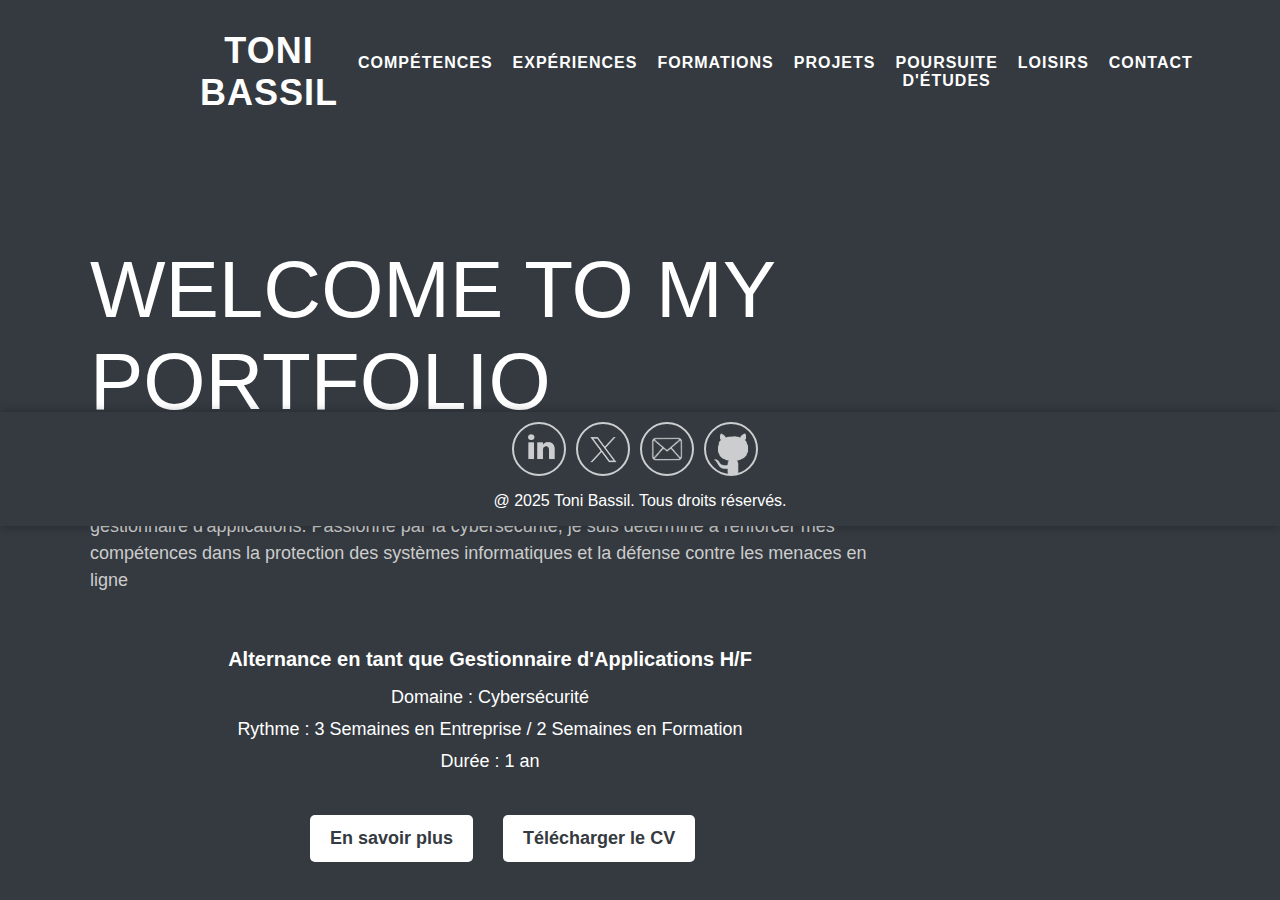
<file: index.html>
<!DOCTYPE html>
<html lang="fr">
<head>
    <meta charset="UTF-8">
    <meta name="viewport" content="width=device-width, initial-scale=1.0">
    <title>Toni Bassil - Portfolio</title>
    <link rel="stylesheet" href="style/acceuil.css">
    <link rel="stylesheet" href="style/footer.css">
    <link rel="stylesheet" href="style/header.css"> 
    <link rel="apple-touch-icon" sizes="180x180" href="/apple-touch-icon.png">
<link rel="icon" type="image/png" sizes="32x32" href="/favicon-32x32.png">
<link rel="icon" type="image/png" sizes="16x16" href="/favicon-16x16.png">
<link rel="manifest" href="/site.webmanifest">
<meta name="msapplication-TileColor" content="#da532c">
<meta name="theme-color" content="#ffffff">
    
</head>
<body>
        <header>
            <a class="index" href="index.html">Toni Bassil</a>
            <nav>
                <ul>
                    
                    <li><a href="competence.html">Compétences</a></li>
                    <li><a href="experience.html">Expériences</a></li>
                    <li><a href="formation.html">Formations</a></li>
                    <li><a href="portfolio.html">Projets</a></li>
                    <li><a href="poursuite.html">Poursuite d'études</a></li>
                    <li><a href="interet.html">Loisirs</a></li>
                    <li><a href="contact.html">Contact</a></li>
                </ul>
            </nav>
        </header>
        <div class="texte-droite">
            
            WELCOME TO MY <br>PORTFOLIO

        </div>
        <div class="texte_p">
            <p>Actuellement en BAC +3, je suis un étudiant en Alternance chez Vinci Energies en tant que gestionnaire d'applications. Passionné par la cybersécurité, je suis déterminé à renforcer mes compétences dans la protection des systèmes informatiques et la défense contre les menaces en ligne</p>
            <div class="alternance-info">
                <h3>Alternance en tant que Gestionnaire d'Applications H/F</h3>
                <p>Domaine : Cybersécurité</p>
                <p>Rythme : 3 Semaines en Entreprise / 2 Semaines en Formation </p>
                <p>Durée : 1 an</p>
                 
            </div>
            <a href="portfolio.html" class="learn-more-button">En savoir plus</a>
            <a href="pdf/Toni Bassil.pdf" download class="learn-more-button1">Télécharger le CV</a>
        </div>
        <div class="profile-image">
            <img src="images/profile3.jpg" alt="Votre photo de profil">
        </div>  

   


<br><br><br><br><br><br><br><br><br>

    
    
        <footer class="footer-clean">
            <div class="social-icons">
                <a href="https://www.linkedin.com/in/toni-bassil/" class="facebook" target="_blank"><i class="icon ion-social-facebook"></i></a>
                <a href="https://twitter.com/" class="twitter" target="_blank"><i class="icon ion-social-twitter"></i></a>
                <a href="mailto:tonybassil292@gmail.com?subject=Hello%20from%20Gmail" class="snapchat" target="_blank"><i class="icon ion-social-snapchat"></i></a>
                <a href="https://github.com/tonybassil29" class="instagram" target="_blank"><i class="icon ion-social-instagram"></i></a>
              
                
            </div>
        
            <div class="copyright-text">
                <p>@ 2025 Toni Bassil. Tous droits réservés.</p>
            </div>
        </footer>
</body>
</html>
</file>
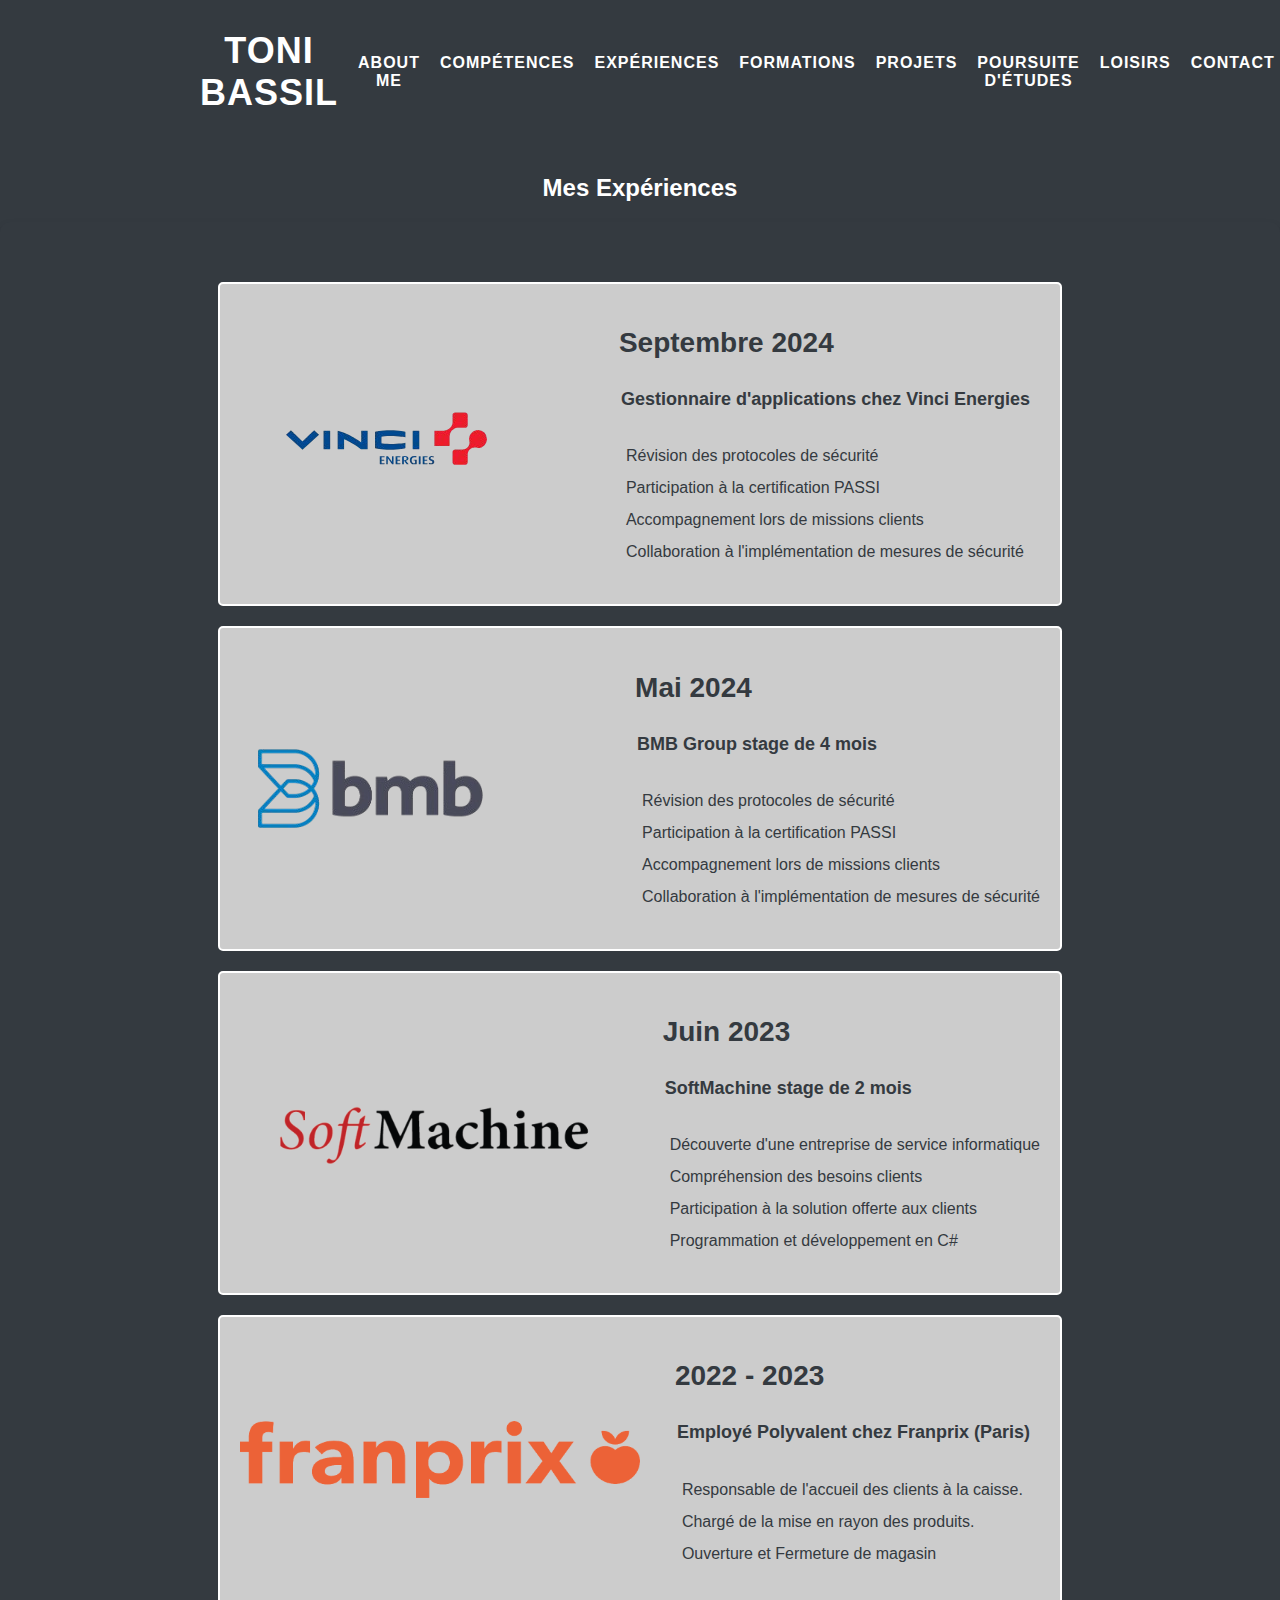
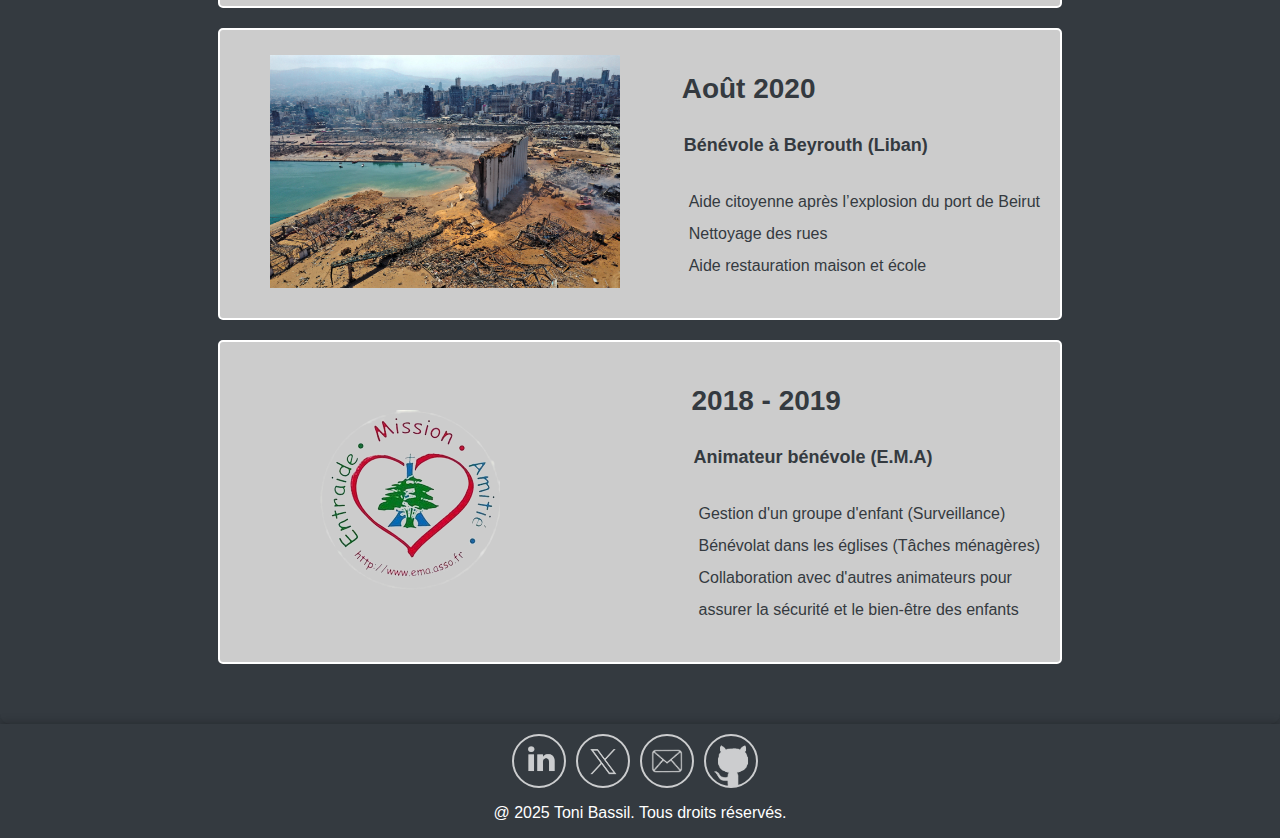
<file: experience.html>
<!DOCTYPE html>
<html lang="fr">
<head>
    <meta charset="UTF-8">
    <meta name="viewport" content="width=device-width, initial-scale=1.0">
    <title>Toni Bassil - Portfolio</title>
    <link rel="stylesheet" href="style/header.css"> 
    <link rel="stylesheet" href="style/footer.css"> 
    <link rel="stylesheet" href="style/experience.css"> 
    <link rel="apple-touch-icon" sizes="180x180" href="/apple-touch-icon.png">
<link rel="icon" type="image/png" sizes="32x32" href="/favicon-32x32.png">
<link rel="icon" type="image/png" sizes="16x16" href="/favicon-16x16.png">
<link rel="manifest" href="/site.webmanifest">
<meta name="msapplication-TileColor" content="#da532c">
<meta name="theme-color" content="#ffffff">
</head>
<body>
    <header>
        <a class="index" href="index.html">Toni Bassil</a>
        <nav>
            <ul>
                <li><a href="index.html">About Me</a></li>
                <li><a href="competence.html">Compétences</a></li>
                <li><a href="experience.html">Expériences</a></li>
                <li><a href="formation.html">Formations</a></li>
                <li><a href="portfolio.html">Projets</a></li>
                <li><a href="poursuite.html">Poursuite d'études</a></li>
                <li><a href="interet.html">Loisirs</a></li>
                <li><a href="contact.html">Contact</a></li>
            </ul>
        </nav>
    </header>
    <h2 class="h2_customs">Mes Expériences</h2>
    <section class="experience">
        <div class="container">
            <div class="row">
                <div class="experience-item">
                    <div class="experience-content">
                        <h2>Septembre 2024</h2>
                        <p>Gestionnaire d'applications chez Vinci Energies</p>
                        <ul>
                            <li class="li_custom">Révision des protocoles de sécurité </li>
                            <li class="li_custom">Participation à la certification PASSI</li>
                            <li class="li_custom">Accompagnement lors de missions clients</li>
                            <li class="li_custom">Collaboration à l'implémentation de mesures de
                                sécurité</li>
                           
                        </ul>
                    </div>
                    <div class="experience-logo">
                        <img src="images/alt1.png" alt="Logo de l'expérience 1">
                    </div>
                </div>
                <div class="experience-item">
                    <div class="experience-content">
                        <h2>Mai 2024</h2>
                        <p>BMB Group stage de 4 mois</p>
                        <ul>
                            <li class="li_custom">Révision des protocoles de sécurité </li>
                            <li class="li_custom">Participation à la certification PASSI</li>
                            <li class="li_custom">Accompagnement lors de missions clients</li>
                            <li class="li_custom">Collaboration à l'implémentation de mesures de
                                sécurité</li>
                           
                        </ul>
                    </div>
                    <div class="experience-logo">
                        <img src="images/stage3.png" alt="Logo de l'expérience 1">
                    </div>
                </div>
                <div class="experience-item">
                    <div class="experience-content">
                        <h2>Juin 2023</h2>
                        <p>SoftMachine stage de 2 mois</p>
                        <ul>
                            <li class="li_custom">Découverte d'une entreprise de service informatique</li>
                            <li class="li_custom">Compréhension des besoins clients</li>
                            <li class="li_custom">Participation à la solution offerte aux clients</li>
                            <li class="li_custom">Programmation et développement en C#</li>
                        </ul>
                    </div>
                    <div class="experience-logo">
                        <img src="images/stage2.png" alt="Logo de l'expérience 1">
                    </div>
                </div>
                <div class="experience-item">
                    <div class="experience-content">
                        <h2>2022 - 2023</h2>
                        <p>Employé Polyvalent chez Franprix (Paris)</p>
                        <ul>
                            <li class="li_custom">Responsable de l'accueil des clients à la caisse.</li>
                            <li class="li_custom">Chargé de la mise en rayon des produits.</li>
                            <li class="li_custom">Ouverture et Fermeture de magasin</li>
                        </ul>
                    </div>
                    <div class="experience-logo">
                        <img src="images/franprix.png" alt="Logo de l'expérience 4">
                    </div>
                </div>
                <div class="experience-item">
                    <div class="experience-content1">
                        <h2>Août 2020</h2>
                        <p>Bénévole à Beyrouth (Liban)</p>
                        <ul>
                            <li class="li_custom">Aide citoyenne après l’explosion du port de Beirut</li>
                            <li class="li_custom">Nettoyage des rues</li>
                            <li class="li_custom">Aide restauration maison et école</li>
                        </ul>
                    </div>
                    <div class="experience-logo5">
                        <img src="images/beirut.jpg" alt="Logo de l'expérience 2">
                    </div>
                </div>
                <div class="experience-item">
                    <div class="experience-content">
                        <h2>2018 - 2019</h2>
                        <p>Animateur bénévole (E.M.A)</p>
                        <ul>
                            <li class="li_custom">Gestion d'un groupe d'enfant (Surveillance)</li>
                            <li class="li_custom">Bénévolat dans les églises (Tâches ménagères)</li>
                            <li class="li_custom">Collaboration avec d'autres animateurs pour <br> assurer la sécurité et le bien-être des enfants</li>
                        </ul>
                    </div>
                    <div class="experience-logo2">
                        <img src="images/ema.png" alt="Logo de l'expérience 3">
                    </div>
                </div>
            </div>
           
        </div>
    </section>

 
    <footer class="footer-clean">
        <div class="social-icons">
            <a href="https://www.linkedin.com/in/toni-bassil/" class="facebook" target="_blank"><i class="icon ion-social-facebook"></i></a>
            <a href="https://twitter.com/" class="twitter" target="_blank"><i class="icon ion-social-twitter"></i></a>
            <a href="mailto:tonybassil292@gmail.com?subject=Hello%20from%20Gmail" class="snapchat" target="_blank"><i class="icon ion-social-snapchat"></i></a>
            <a href="https://github.com/tonybassil29" class="instagram" target="_blank"><i class="icon ion-social-instagram"></i></a>
           
            
        </div>
    
        <div class="copyright-text">
            <p>@ 2025 Toni Bassil. Tous droits réservés.</p>
        </div>
    </footer>
    
</body>
</html>
</file>
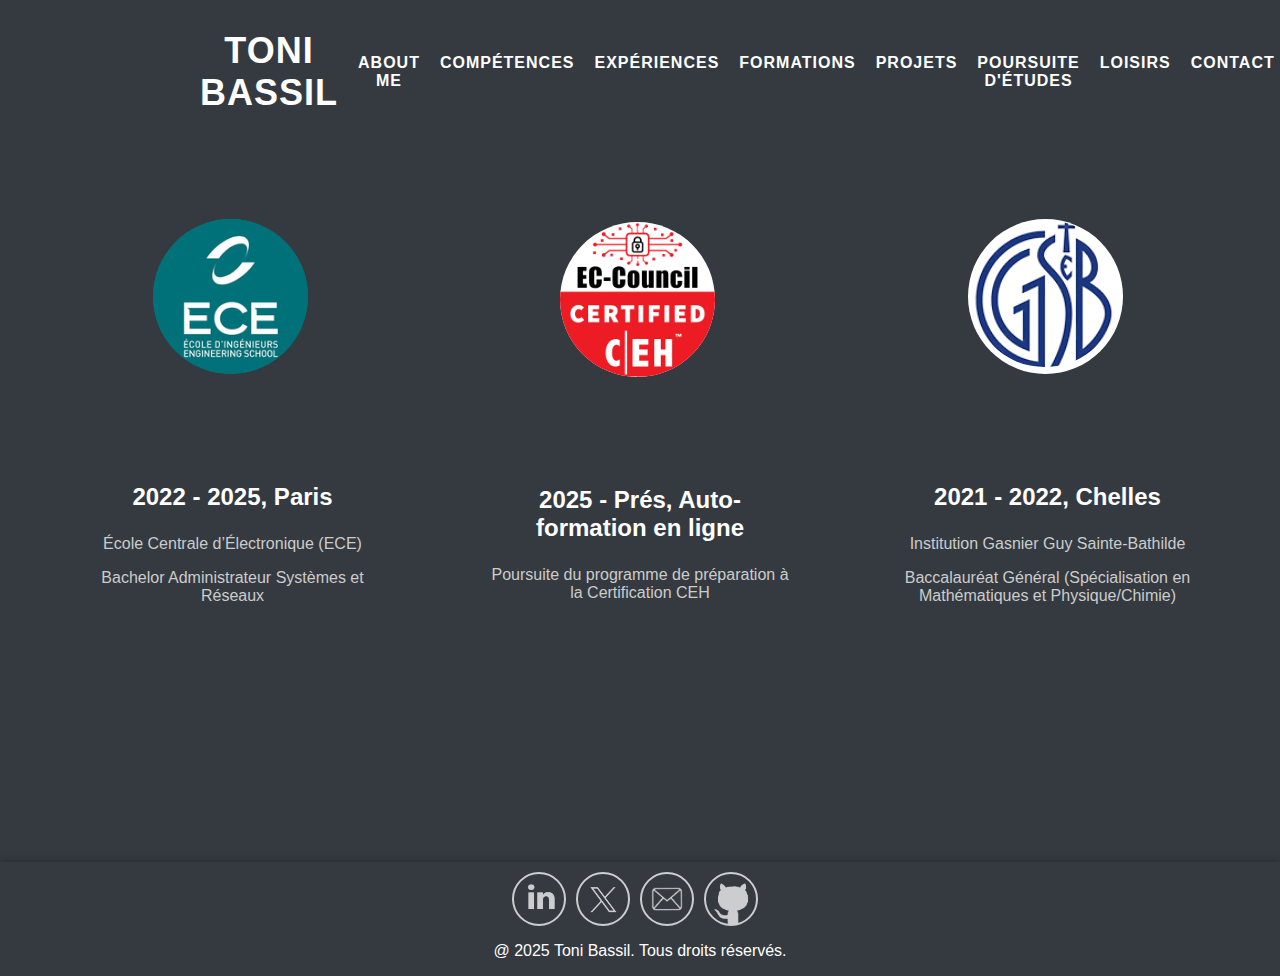
<file: formation.html>
<!DOCTYPE html>
<html lang="fr">
<head>
    <meta charset="UTF-8">
    <meta name="viewport" content="width=device-width, initial-scale=1.0">
    <title>Toni Bassil - Portfolio</title>
    <link rel="stylesheet" href="style/header.css"> 
    <link rel="stylesheet" href="style/footer.css"> 
    <link rel="stylesheet" href="style/formation.css"> 
    <link rel="apple-touch-icon" sizes="180x180" href="/apple-touch-icon.png">
<link rel="icon" type="image/png" sizes="32x32" href="/favicon-32x32.png">
<link rel="icon" type="image/png" sizes="16x16" href="/favicon-16x16.png">
<link rel="manifest" href="/site.webmanifest">
<meta name="msapplication-TileColor" content="#da532c">
<meta name="theme-color" content="#ffffff">
   
        <link rel="stylesheet" href="https://cdnjs.cloudflare.com/ajax/libs/font-awesome/6.3.0/css/all.min.css">
   
    
</head>
<body>
    <header>
        <a class="index" href="index.html">Toni Bassil</a>
        <nav>
            <ul>
                <li><a href="index.html">About Me</a></li>
                <li><a href="competence.html">Compétences</a></li>
                <li><a href="experience.html">Expériences</a></li>
                <li><a href="formation.html">Formations</a></li>
                <li><a href="portfolio.html">Projets</a></li>
                <li><a href="poursuite.html">Poursuite d'études</a></li>
                <li><a href="interet.html">Loisirs</a></li>
                <li><a href="contact.html">Contact</a></li>
            </ul>
        </nav>
    </header>


    
    <div id="circles-container">
        <div class="ess">
            <div class="circle">
                <img src="images/ece.ico" alt="Image 1">
                
            </div>
            <div class="circle-text">
         
                <section class="education">   
                    <div class="education-item">
                        <h3>2022 - 2025, Paris</h3>
                        <p class="p_custom">École Centrale d’Électronique (ECE)</p>
                        <p class="p_custom">Bachelor Administrateur Systèmes et Réseaux</p>
                    </div>
                </section>
            </div>
        </div>
        <div class="ess">
            <div class="circle1">
                <img src="images/ceh.png" alt="Image 2">
               
            </div>
            <div class="circle1-text">
                   
                <section class="education">   
                    <div class="education-item">
                        <h3>2025 - Prés, Auto-formation en ligne</h3>
                        <p class="p_custom">Poursuite du programme de préparation à la Certification CEH</p>
                    </div>  
                </section>
            </div>
        </div>
        <div class="ess">
            <div class="circle2">
                <img src="images/ch.png" alt="Image 3">
               
            </div>
            <div class="circle2-text">
                <section class="education">   
                    <div class="education-item">
                        <h3>2021 - 2022, Chelles</h3>
                        <p class="p_custom">Institution Gasnier Guy Sainte-Bathilde</p>
                        <p class="p_custom">Baccalauréat Général (Spécialisation en Mathématiques et Physique/Chimie)</p>
                    </div>
                </section>
            </div>
        </div>
       
        <!-- Ajoutez d'autres cercles avec le même modèle si nécessaire -->
    </div>

    
    </body>
    </html>
    
    

<br><br><br><br><br><br><br>
<br><br><br><br><br>
    <footer class="footer-clean">
        <div class="social-icons">
            <a href="https://www.linkedin.com/in/toni-bassil/" class="facebook" target="_blank"><i class="icon ion-social-facebook"></i></a>
            <a href="https://twitter.com/" class="twitter" target="_blank"><i class="icon ion-social-twitter"></i></a>
            <a href="mailto:tonybassil292@gmail.com?subject=Hello%20from%20Gmail" class="snapchat" target="_blank"><i class="icon ion-social-snapchat"></i></a>
            <a href="https://github.com/tonybassil29" class="instagram" target="_blank"><i class="icon ion-social-instagram"></i></a> 
            
        </div>
    
        <div class="copyright-text">
            <p>@ 2025 Toni Bassil. Tous droits réservés.</p>
        </div>
    </footer>
</file>
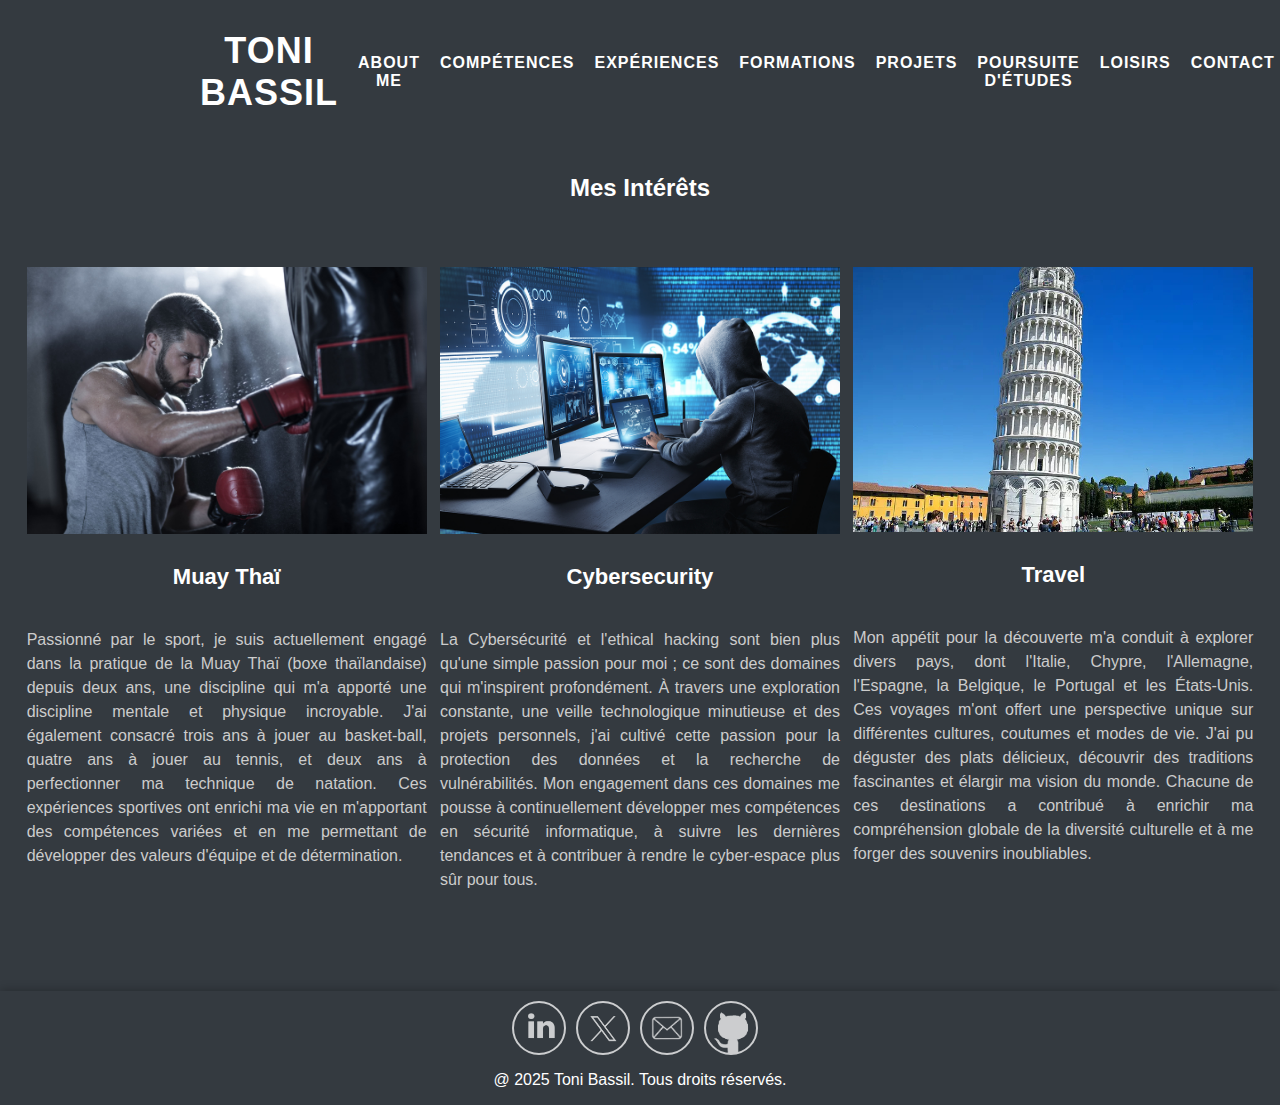
<file: interet.html>
<!DOCTYPE html>
<html lang="fr">
<head>
    <meta charset="UTF-8">
    <meta name="viewport" content="width=device-width, initial-scale=1.0">
    <title>Toni Bassil - Portfolio</title>
    <link rel="stylesheet" href="style/header.css"> 
    <link rel="stylesheet" href="style/interet.css"> 
    <link rel="stylesheet" href="style/footer.css"> 
    <link rel="apple-touch-icon" sizes="180x180" href="/apple-touch-icon.png">
<link rel="icon" type="image/png" sizes="32x32" href="/favicon-32x32.png">
<link rel="icon" type="image/png" sizes="16x16" href="/favicon-16x16.png">
<link rel="manifest" href="/site.webmanifest">
<meta name="msapplication-TileColor" content="#da532c">
<meta name="theme-color" content="#ffffff">
</head>
<body>
    <header>
        <a class="index" href="index.html">Toni Bassil</a>
        <nav>
            <ul>
                <li><a href="index.html">About Me</a></li>
                <li><a href="competence.html">Compétences</a></li>
                <li><a href="experience.html">Expériences</a></li>
                <li><a href="formation.html">Formations</a></li>
                <li><a href="portfolio.html">Projets</a></li>
                <li><a href="poursuite.html">Poursuite d'études</a></li>
                <li><a href="interet.html">Loisirs</a></li>
                <li><a href="contact.html">Contact</a></li>
            </ul>
        </nav>
    </header>
    <div class="container4">
        <h2>Mes Intérêts</h2>
    
        <section class="competences">
            <div class="competence">
                <img src="images/box1.jpg" alt="Image 1">
                <div class="description">
                    <h3>Muay Thaï</h3>   
                    <p>Passionné par le sport, je suis actuellement engagé dans la pratique de la Muay Thaï (boxe thaïlandaise) depuis deux ans, une discipline qui m'a apporté une discipline mentale et physique incroyable. J'ai également consacré trois ans à jouer au basket-ball, quatre ans à jouer au tennis, et deux ans à perfectionner ma technique de natation. Ces expériences sportives ont enrichi ma vie en m'apportant des compétences variées et en me permettant de développer des valeurs d'équipe et de détermination.</p>
                </div>
            </div>
            <div class="competence">
                <img src="images/cyber1.jpg" alt="Image 2">
                <div class="description">
                    <h3>Cybersecurity</h3>
                    <p>La Cybersécurité et l'ethical hacking sont bien plus qu'une simple passion pour moi ; ce sont des domaines qui m'inspirent profondément. À travers une exploration constante, une veille technologique minutieuse et des projets personnels, j'ai cultivé cette passion pour la protection des données et la recherche de vulnérabilités. Mon engagement dans ces domaines me pousse à continuellement développer mes compétences en sécurité informatique, à suivre les dernières tendances et à contribuer à rendre le cyber-espace plus sûr pour tous.</p>
                </div>
            </div>
            <div class="competence">
                <img src="images/pise.jpeg" alt="Image 3">
                <div class="description">
                    <h3>Travel</h3>
                    <p>Mon appétit pour la découverte m'a conduit à explorer divers pays, dont l'Italie, Chypre, l'Allemagne, l'Espagne, la Belgique, le Portugal et les États-Unis. Ces voyages m'ont offert une perspective unique sur différentes cultures, coutumes et modes de vie. J'ai pu déguster des plats délicieux, découvrir des traditions fascinantes et élargir ma vision du monde. Chacune de ces destinations a contribué à enrichir ma compréhension globale de la diversité culturelle et à me forger des souvenirs inoubliables.</p>
                </div>
            </div>
        </section>
    </div>
    
 
    <br><br><br><br><br><br><br><br><br><br><br><br><br><br><br><br><br><br><br><br><br><br><br>
   <footer class="footer-clean">
    <div class="social-icons">
        <a href="https://www.linkedin.com/in/toni-bassil/" class="facebook" target="_blank"><i class="icon ion-social-facebook"></i></a>
        <a href="https://twitter.com/" class="twitter" target="_blank"><i class="icon ion-social-twitter"></i></a>
        <a href="mailto:tonybassil292@gmail.com?subject=Hello%20from%20Gmail" class="snapchat" target="_blank"><i class="icon ion-social-snapchat"></i></a>
        <a href="https://github.com/tonybassil29" class="instagram" target="_blank"><i class="icon ion-social-instagram"></i></a>
      
        
    </div>

    <div class="copyright-text">
        <p>@ 2025 Toni Bassil. Tous droits réservés.</p>
    </div>
</footer>

    

    
</body>
</html>
</file>
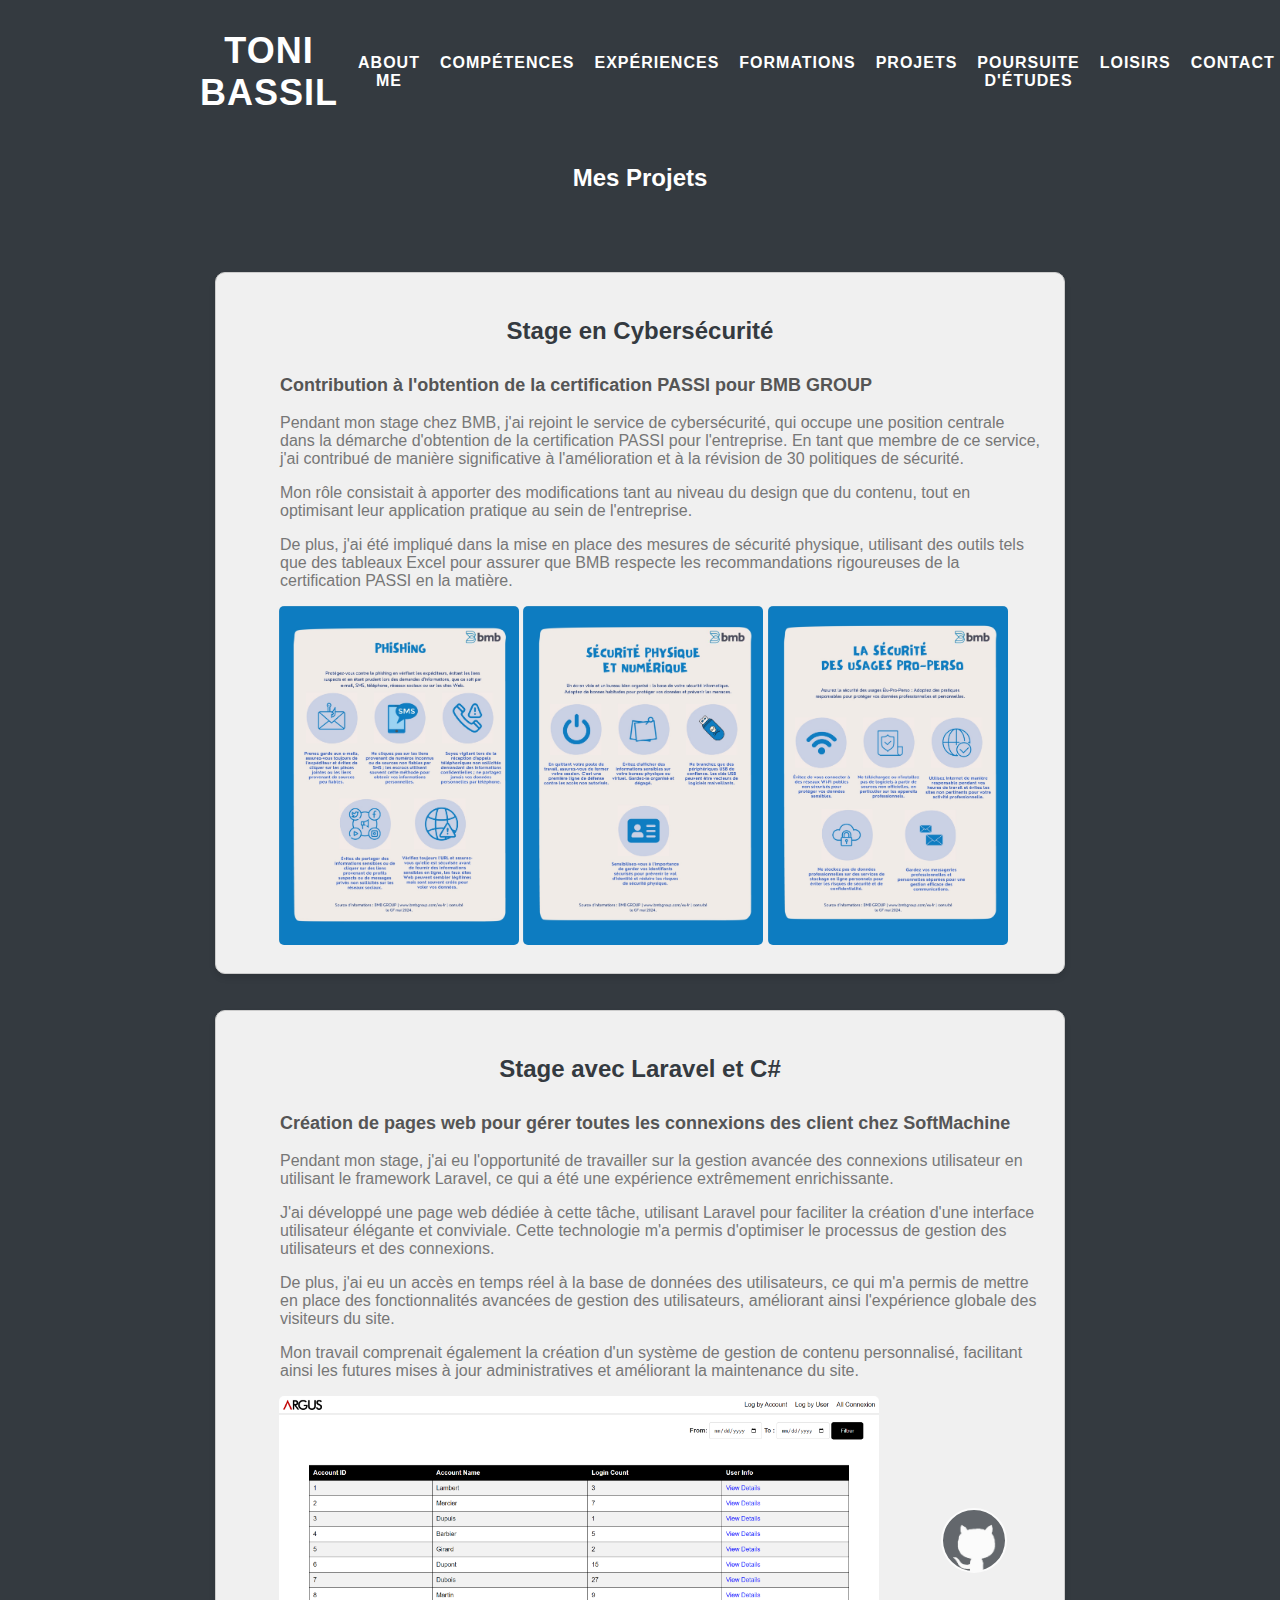
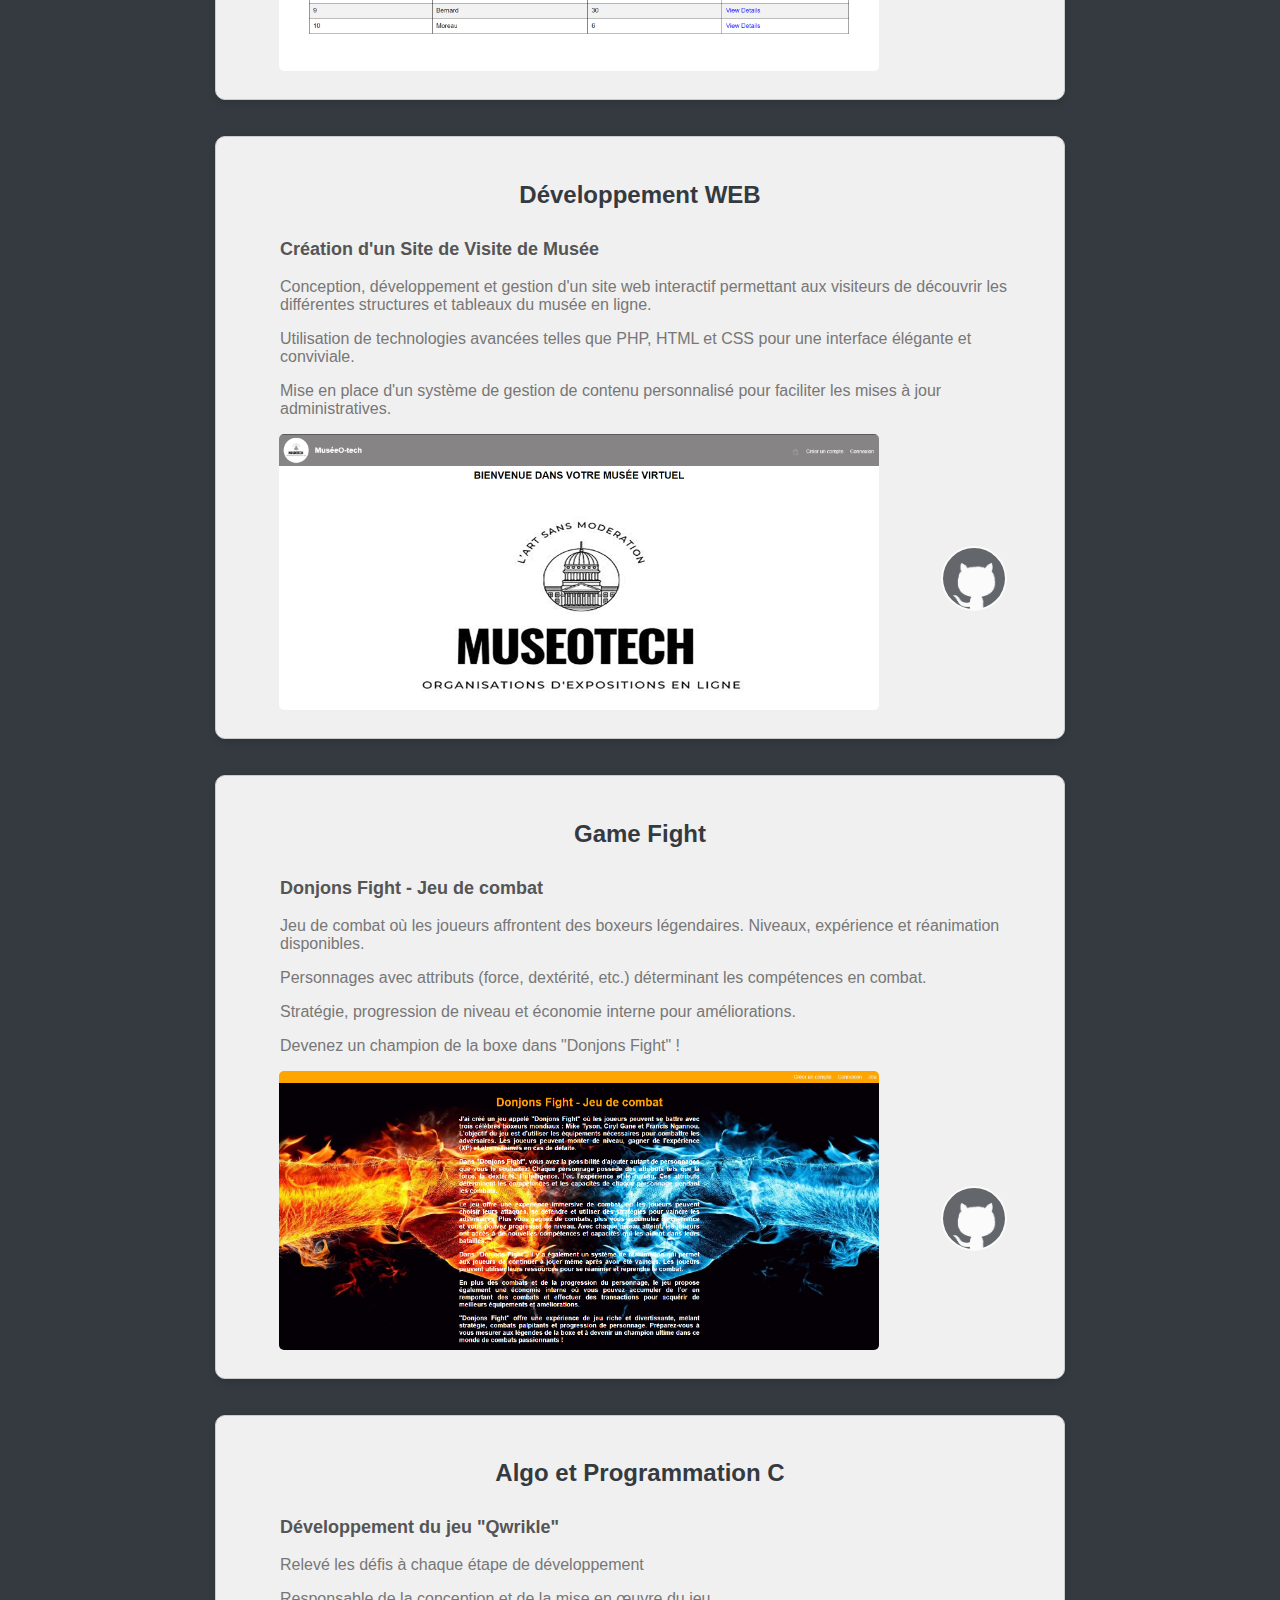
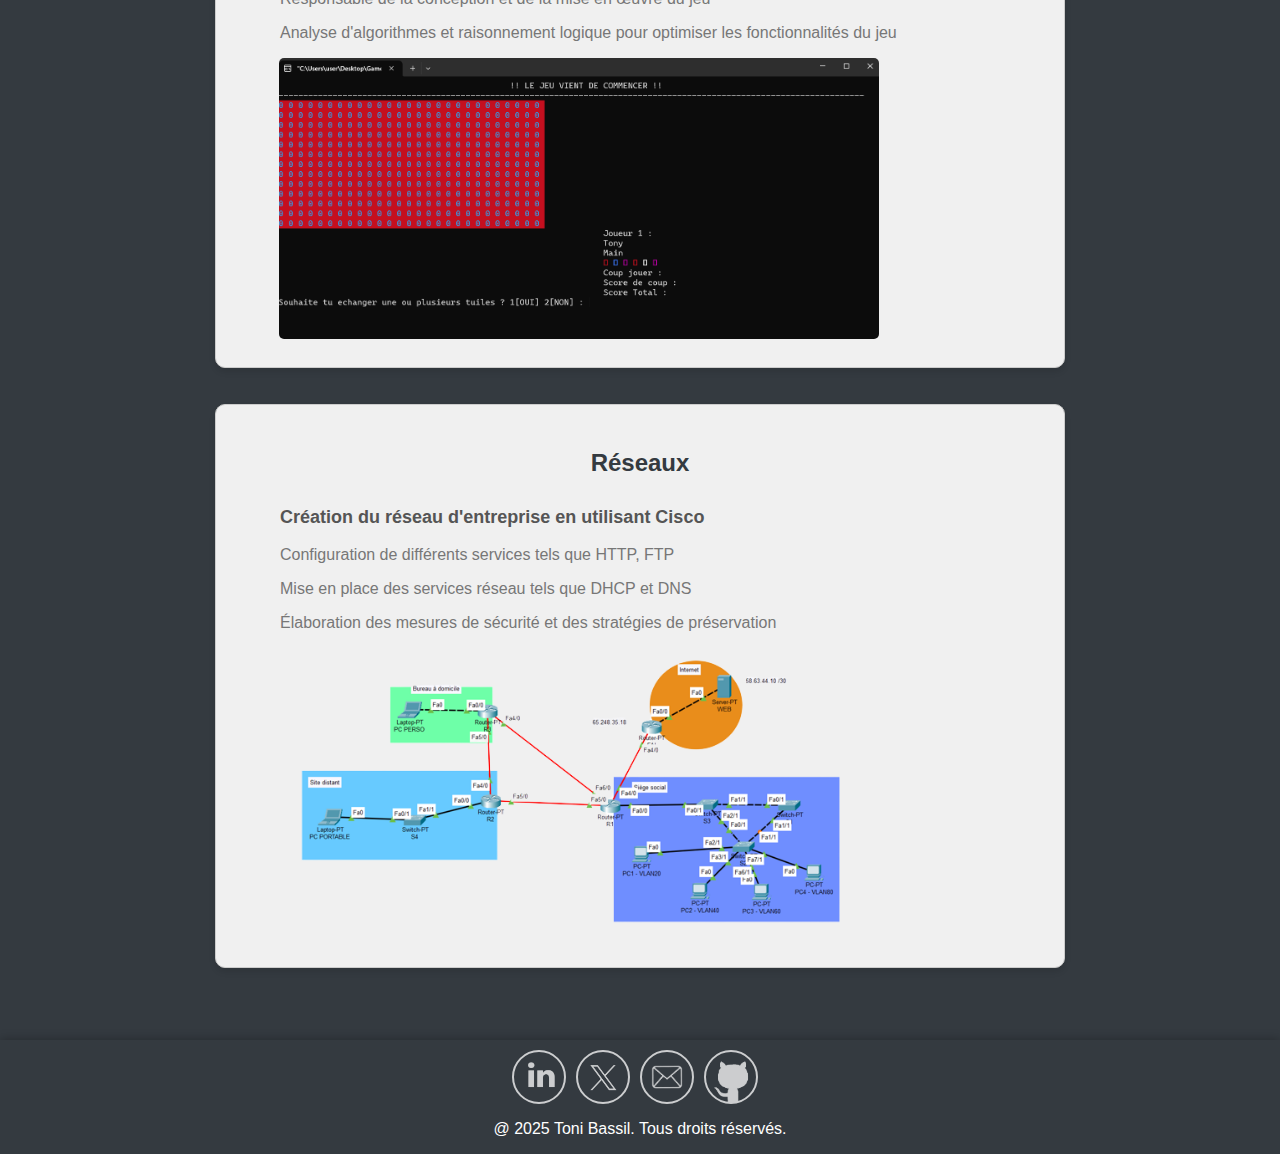
<file: portfolio.html>
<!DOCTYPE html>
<html lang="fr">
<head>
    <meta charset="UTF-8">
    <meta name="viewport" content="width=device-width, initial-scale=1.0">
    <title>Toni Bassil - Portfolio</title>
    <link rel="stylesheet" href="style/header.css"> 
    <link rel="stylesheet" href="style/portfolio.css"> 
    <link rel="stylesheet" href="style/footer.css"> 
    <link rel="apple-touch-icon" sizes="180x180" href="/apple-touch-icon.png">
<link rel="icon" type="image/png" sizes="32x32" href="/favicon-32x32.png">
<link rel="icon" type="image/png" sizes="16x16" href="/favicon-16x16.png">
<link rel="manifest" href="/site.webmanifest">
<meta name="msapplication-TileColor" content="#da532c">
<meta name="theme-color" content="#ffffff">

</head>
<body>
    <header>
        <a class="index" href="index.html">Toni Bassil</a>
        <nav>
            <ul>
                <li><a href="index.html">About Me</a></li>
                <li><a href="competence.html">Compétences</a></li>
                <li><a href="experience.html">Expériences</a></li>
                <li><a href="formation.html">Formations</a></li>
                <li><a href="portfolio.html">Projets</a></li>
                <li><a href="poursuite.html">Poursuite d'études</a></li>
                <li><a href="interet.html">Loisirs</a></li>
                <li><a href="contact.html">Contact</a></li>
            </ul>
        </nav>
    </header>
    <h2 class="h2_1">Mes Projets</h2>
    <div class="container7">
        <main class="projects">
            <section class="project" id="project35" >
                <h2>Stage en Cybersécurité</h2>
                    <ul>
                        <li>
                            <h3>Contribution à l'obtention de la certification PASSI pour BMB GROUP</h3>
                            <p>Pendant mon stage chez BMB, j'ai rejoint le service de cybersécurité, qui occupe une position centrale dans la démarche d'obtention de la certification PASSI pour l'entreprise. En tant que membre de ce service, j'ai contribué de manière significative à l'amélioration et à la révision de 30 politiques de sécurité. </p>
                            <p>Mon rôle consistait à apporter des modifications tant au niveau du design que du contenu, tout en optimisant leur application pratique au sein de l'entreprise.</p>
                            <p>De plus, j'ai été impliqué dans la mise en place des mesures de sécurité physique, utilisant des outils tels que des tableaux Excel pour assurer que BMB respecte les recommandations rigoureuses de la certification PASSI en la matière.</p>
                         
                        </li>
                    </ul>
                    
                    <div class="project-image1">
                        <img src="images/sensi.jpg" alt="Project Image 1" class="project-thumbnail" onclick="openSlideshow('project0')">
                        <img src="images/sensi1.jpg" alt="Project Image 1" class="project-thumbnail" onclick="openSlideshow('project0')">
                        <img src="images/sensi2.jpg" alt="Project Image 1" class="project-thumbnail" onclick="openSlideshow('project0')">
                      
    
                    </div>
                    
                </section>
        
                <br><br>
            
            <section class="project" id="project7" >
            <h2>Stage avec Laravel et C#</h2>
                <ul>
                    <li>
                        <h3>Création de pages web pour gérer toutes les connexions des client chez SoftMachine</h3>
                        <p>Pendant mon stage, j'ai eu l'opportunité de travailler sur la gestion avancée des connexions utilisateur en utilisant le framework Laravel, ce qui a été une expérience extrêmement enrichissante.</p>
                        <p>J'ai développé une page web dédiée à cette tâche, utilisant Laravel pour faciliter la création d'une interface utilisateur élégante et conviviale. Cette technologie m'a permis d'optimiser le processus de gestion des utilisateurs et des connexions.</p>
                        <p>De plus, j'ai eu un accès en temps réel à la base de données des utilisateurs, ce qui m'a permis de mettre en place des fonctionnalités avancées de gestion des utilisateurs, améliorant ainsi l'expérience globale des visiteurs du site.</p>
                        <p>Mon travail comprenait également la création d'un système de gestion de contenu personnalisé, facilitant ainsi les futures mises à jour administratives et améliorant la maintenance du site.</p>
                    </li>
                </ul>
                
                <div class="project-image">
                    <img src="images/argus1.png" alt="Project Image 1" class="project-thumbnail" onclick="openSlideshow('project1')">
                    <div class="social-iconss">
                    <a href="https://github.com/tonybassil29/Laravel-Project" class="instagram"><i class="icon ion-social-instagrams"></i></a>
                    </div>

                </div>
                
            </section>
    
            <br><br>
            <section class="project" id="project8">
                <h2>Développement WEB</h2>
                <ul>
                    <li>
                        <h3>Création d'un Site de Visite de Musée</h3>
                    
                        <p>Conception, développement et gestion d'un site web interactif permettant aux visiteurs de découvrir les différentes structures et tableaux du musée en ligne.</p>
                        <p>Utilisation de technologies avancées telles que PHP, HTML et CSS pour une interface élégante et conviviale.</p>
                        <p>Mise en place d'un système de gestion de contenu personnalisé pour faciliter les mises à jour administratives.</p>
                    </li>
                </ul>
                
                <div class="project-image">
                    <img src="images/musee.png" alt="Project Image 1" class="project-thumbnail" onclick="openSlideshow('project2')">
                    <div class="social-iconss">
                        <a href="https://github.com/tonybassil29/Site_Musee" class="instagram"><i class="icon ion-social-instagrams"></i></a>
                        </div>
    
                </div>
            
            </section>
            <br><br>
            <section class="project" id="project9">
                <h2>Game Fight</h2>
                <ul>
                    <li>
                        <h3>Donjons Fight - Jeu de combat</h3>
                        <p>Jeu de combat où les joueurs affrontent des boxeurs légendaires. Niveaux, expérience et réanimation disponibles.</p>
                        <p>Personnages avec attributs (force, dextérité, etc.) déterminant les compétences en combat.</p>
                        <p>Stratégie, progression de niveau et économie interne pour améliorations.</p>
                        <p>Devenez un champion de la boxe dans "Donjons Fight" !</p>
                    </li>
                    
                </ul>
                
                <div class="project-image">
                    <img src="images/jeu1.png" alt="Project Image 1" class="project-thumbnail" onclick="openSlideshow('project4')">
                    <div class="social-iconss">
                        <a href="https://github.com/tonybassil29/game-php" class="instagram"><i class="icon ion-social-instagrams"></i></a>
                        </div>
    
                </div>
            
            </section>
            <br><br>
            <section class="project" id="project25">
                <h2>Algo et Programmation C</h2>
                <ul>
                    <li>
                        <h3>Développement du jeu "Qwrikle"</h3>
                    
                        <p>Relevé les défis à chaque étape de développement</p>
                        <p>Responsable de la conception et de la mise en œuvre du jeu</p>
                        <p>Analyse d'algorithmes et raisonnement logique pour optimiser les fonctionnalités du jeu</p>
                    </li>
                </ul>
                <div class="project-image">
                    <img src="images/jeu.png" alt="Project Image 1" class="project-thumbnail" onclick="openSlideshow('project3')">
                   
    
                </div>
            </section>
            <br><br>
            <section class="project" id="project21">
                <h2>Réseaux</h2>
                <ul>
                    <li>
                        <h3>Création du réseau d'entreprise en utilisant Cisco</h3>
                    
                        <p>Configuration de différents services tels que HTTP, FTP</p>
                        <p>Mise en place des services réseau tels que DHCP et DNS</p>
                        <p>Élaboration des mesures de sécurité et des stratégies de préservation</p>
                    
                    </li>
                </ul>
                <div class="project-image">
                    <img src="images/cisco.png" alt="Project Image 3" class="project-thumbnail">
                </div>
            </section>
        <br><br>
           

    <br><br>
        </main>
        
    </div>


 
    <footer class="footer-clean">
        <div class="social-icons">
            <a href="https://www.linkedin.com/in/toni-bassil/" class="facebook" target="_blank"><i class="icon ion-social-facebook"></i></a>
            <a href="https://twitter.com/" class="twitter" target="_blank"><i class="icon ion-social-twitter"></i></a>
            <a href="mailto:tonybassil292@gmail.com?subject=Hello%20from%20Gmail" class="snapchat" target="_blank"><i class="icon ion-social-snapchat"></i></a>
            <a href="https://github.com/tonybassil29" class="instagram" target="_blank"><i class="icon ion-social-instagram"></i></a>
          
        </div>
    
        <div class="copyright-text">
            <p>@ 2025 Toni Bassil. Tous droits réservés.</p>
        </div>
    </footer>
    
        <div class="project-slideshow" id="project1">
            <span class="close-button" onclick="closeSlideshow('project1')">&times;</span>
            <div class="slideshow-container">
                <img src="images/argus1.png" alt="Project Image 1" class="project-image">
                <img src="images/argus2.jpg" alt="Project Image 2" class="project-image">
                <img src="images/argus3.jpg" alt="Project Image 3" class="project-image">
            </div>
            <span class="slideshow-buttons prev" onclick="changeSlide1(-1)">&#10094;</span>
            <span class="slideshow-buttons next" onclick="changeSlide1(1)">&#10095;</span>
            <div class="return-button">
                <a href="portfolio.html">Retour</a>
            </div>
        </div>

        <div class="project-slideshow" id="project2">
            <span class="close-button" onclick="closeSlideshow('project2')">&times;</span>
            <div class="slideshow-container">
                <img src="images/musee/mu1.png" alt="Project Image 1" class="project-image">
                <img src="images/musee/mu2.png" alt="Project Image 1" class="project-image">
                <img src="images/musee/mu3.png" alt="Project Image 1" class="project-image">
                <img src="images/musee/mu4.png" alt="Project Image 1" class="project-image">
                <img src="images/musee/mu5.png" alt="Project Image 1" class="project-image">
                <img src="images/musee/mu6.png" alt="Project Image 1" class="project-image">
                <img src="images/musee/mu7.png" alt="Project Image 1" class="project-image">
                <img src="images/musee/mu8.png" alt="Project Image 1" class="project-image">
                <img src="images/musee/mu9.png" alt="Project Image 1" class="project-image">
                <img src="images/musee/mu10.png" alt="Project Image 1" class="project-image">
                <img src="images/musee/mu11.png" alt="Project Image 1" class="project-image">
                <img src="images/musee/mu12.png" alt="Project Image 1" class="project-image">
                <img src="images/musee/mu14.png" alt="Project Image 1" class="project-image">
                <img src="images/musee/mu15.png" alt="Project Image 1" class="project-image">

                
            </div>
            <span class="slideshow-buttons prev" onclick="changeSlide2(-1)">&#10094;</span>
            <span class="slideshow-buttons next" onclick="changeSlide2(1)">&#10095;</span>
            <div class="return-button">
                <a href="portfolio.html">Retour</a>
            </div>
        </div>

        
        <div class="project-slideshow" id="project3">
            <span class="close-button" onclick="closeSlideshow('project3')">&times;</span>
            <div class="slideshow-container">
                <img src="images/c1.png" alt="Project Image 1" class="project-image">
                <img src="images/c2.png" alt="Project Image 2" class="project-image">
                <img src="images/c3.png" alt="Project Image 3" class="project-image">
                <img src="images/c4.png" alt="Project Image 3" class="project-image">
                
            </div>
            <span class="slideshow-buttons prev" onclick="changeSlide2(-1)">&#10094;</span>
            <span class="slideshow-buttons next" onclick="changeSlide2(1)">&#10095;</span>
            <div class="return-button">
                <a href="portfolio.html">Retour</a>
            </div>
        </div>
        
        <div class="project-slideshow" id="project4">
            <span class="close-button" onclick="closeSlideshow('project4')">&times;</span>
            <div class="slideshow-container">
                <img src="images/jeu/j1.png" alt="Project Image 1" class="project-image">
                <img src="images/jeu/j2.png" alt="Project Image 1" class="project-image">
                <img src="images/jeu/j3.png" alt="Project Image 1" class="project-image">
                <img src="images/jeu/j4.png" alt="Project Image 1" class="project-image">
                <img src="images/jeu/j5.png" alt="Project Image 1" class="project-image">
                <img src="images/jeu/j6.png" alt="Project Image 1" class="project-image">
                <img src="images/jeu/j7.png" alt="Project Image 1" class="project-image">
                <img src="images/jeu/j8.png" alt="Project Image 1" class="project-image">
                <img src="images/jeu/j9.png" alt="Project Image 1" class="project-image">
                <img src="images/jeu/j10.png" alt="Project Image 1" class="project-image">
                <img src="images/jeu/j11.png" alt="Project Image 1" class="project-image">
                <img src="images/jeu/j13.png" alt="Project Image 1" class="project-image">
                <img src="images/jeu/j14.png" alt="Project Image 1" class="project-image">
                <img src="images/jeu/j15.png" alt="Project Image 1" class="project-image">
            
            
            </div>
            <span class="slideshow-buttons prev" onclick="changeSlide1(-1)">&#10094;</span>
            <span class="slideshow-buttons next" onclick="changeSlide1(1)">&#10095;</span>
            <div class="return-button">
                <a href="portfolio.html">Retour</a>
            </div>
        </div>
    
        <script>
            function openSlideshow(projectId) {
                const slideshow = document.getElementById(projectId);
                if (slideshow) {
                    const prevButton = slideshow.querySelector(".slideshow-buttons.prev");
                    const nextButton = slideshow.querySelector(".slideshow-buttons.next");
                    let currentSlide = 1;
                    showSlide(currentSlide, slideshow);
                    prevButton.addEventListener("click", () => {
                        currentSlide -= 1;
                        showSlide(currentSlide, slideshow);
                    });
                    nextButton.addEventListener("click", () => {
                        currentSlide += 1;
                        showSlide(currentSlide, slideshow);
                    });
                    slideshow.classList.add('active');
                    slideshow.querySelector('.return-button').style.display = 'block';
                }
            }
        
            function closeSlideshow(projectId) {
                const slideshow = document.getElementById(projectId);
                if (slideshow) {
                    slideshow.classList.remove('active');
                    slideshow.querySelector('.return-button').style.display = 'none';
                }
            }
        
            function changeSlide(projectId, n) {
                const slideshow = document.getElementById(projectId);
                showSlide(parseInt(slideshow.getAttribute('data-current-slide')) + n, slideshow);
            }
        
            function showSlide(n, slideshow) {
                const slides = slideshow.getElementsByClassName("project-image");
                if (n > slides.length) {
                    n = slides.length;
                }
                if (n < 1) {
                    n = 1;
                }
                for (let i = 0; i < slides.length; i++) {
                    slides[i].style.display = "none";
                }
                slides[n - 1].style.display = "block";
                slideshow.setAttribute('data-current-slide', n);
                const nextButton = slideshow.querySelector(".slideshow-buttons.next");
                if (n === slides.length) {
                    nextButton.style.display = "none";
                } else {
                    nextButton.style.display = "block";
                }
            }
        </script>
        
        
        
        
</body>
</html>
</file>
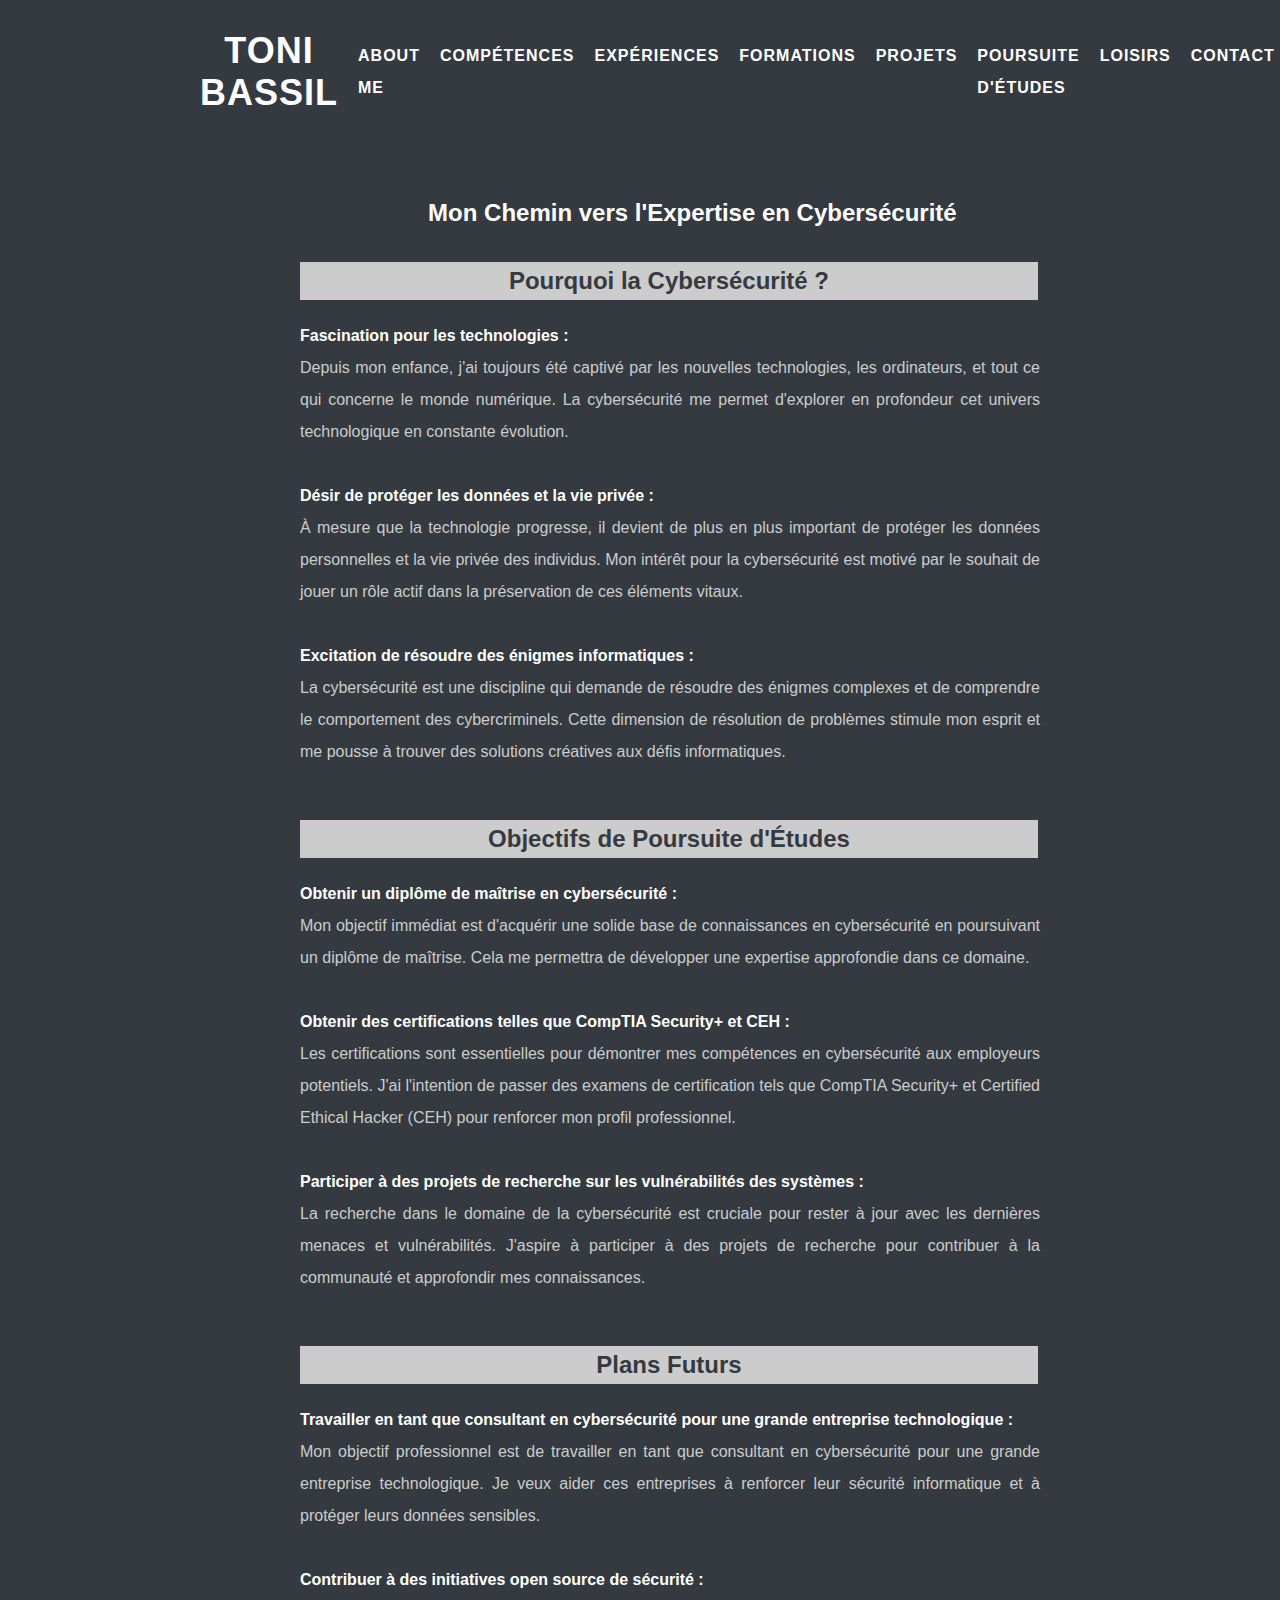
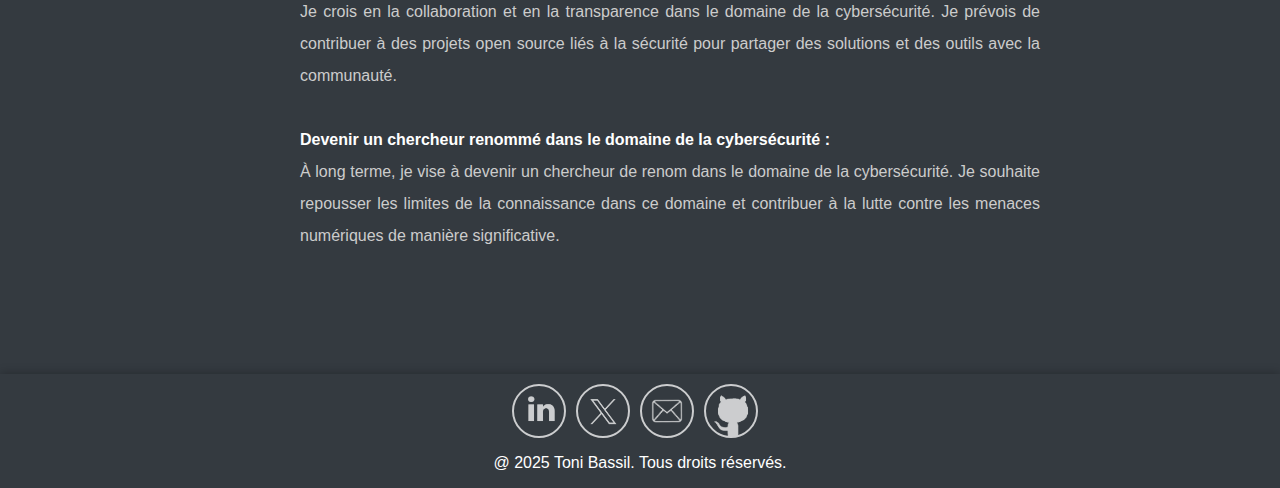
<file: poursuite.html>
<!DOCTYPE html>
<html lang="fr">
<head>
    <meta charset="UTF-8">
    <meta name="viewport" content="width=device-width, initial-scale=1.0">
    <title>Toni Bassil - Portfolio</title>
    <link rel="stylesheet" href="style/header.css"> 
    <link rel="stylesheet" href="style/footer.css"> 
    <link rel="stylesheet" href="style/poursuite.css"> 
    <link rel="apple-touch-icon" sizes="180x180" href="/apple-touch-icon.png">
<link rel="icon" type="image/png" sizes="32x32" href="/favicon-32x32.png">
<link rel="icon" type="image/png" sizes="16x16" href="/favicon-16x16.png">
<link rel="manifest" href="/site.webmanifest">
<meta name="msapplication-TileColor" content="#da532c">
<meta name="theme-color" content="#ffffff">


</head>
<body>
    <header>
        <a class="index" href="index.html">Toni Bassil</a>
        <nav>
            <ul>
                <li><a href="index.html">About Me</a></li>
                <li><a href="competence.html">Compétences</a></li>
                <li><a href="experience.html">Expériences</a></li>
                <li><a href="formation.html">Formations</a></li>
                <li><a href="portfolio.html">Projets</a></li>
                <li><a href="poursuite.html">Poursuite d'études</a></li>
                <li><a href="interet.html">Loisirs</a></li>
                <li><a href="contact.html">Contact</a></li>
            </ul>
        </nav>
    </header>
    <h2 class="h2_special"><strong>Mon Chemin vers l'Expertise en Cybersécurité</strong></h2>
    
    <div class="container12">
        <section id="pourquoi-cybersecurite">
            <h2><strong>Pourquoi la Cybersécurité ?</strong></h2>
            <ul>
                <li><i class="fas fa-lock"></i> <strong class="test">Fascination pour les technologies :</strong> <br>Depuis mon enfance, j'ai toujours été captivé par les nouvelles technologies, les ordinateurs, et tout ce qui concerne le monde numérique. La cybersécurité me permet d'explorer en profondeur cet univers technologique en constante évolution.</li><br>
                <li><i class="fas fa-lock"></i> <strong class="test">Désir de protéger les données et la vie privée :</strong><br> À mesure que la technologie progresse, il devient de plus en plus important de protéger les données personnelles et la vie privée des individus. Mon intérêt pour la cybersécurité est motivé par le souhait de jouer un rôle actif dans la préservation de ces éléments vitaux.</li><br>
                <li><i class="fas fa-lock"></i> <strong class="test">Excitation de résoudre des énigmes informatiques :</strong> <br>La cybersécurité est une discipline qui demande de résoudre des énigmes complexes et de comprendre le comportement des cybercriminels. Cette dimension de résolution de problèmes stimule mon esprit et me pousse à trouver des solutions créatives aux défis informatiques.</li><br>
            </ul>
        </section>
    
        <section id="objectifs-etudes">
            <h2><strong>Objectifs de Poursuite d'Études</strong></h2>
            <ul>
                <li><strong class="test">Obtenir un diplôme de maîtrise en cybersécurité :</strong><br> Mon objectif immédiat est d'acquérir une solide base de connaissances en cybersécurité en poursuivant un diplôme de maîtrise. Cela me permettra de développer une expertise approfondie dans ce domaine.</li><br>
                <li><strong class="test">Obtenir des certifications telles que CompTIA Security+ et CEH :</strong><br> Les certifications sont essentielles pour démontrer mes compétences en cybersécurité aux employeurs potentiels. J'ai l'intention de passer des examens de certification tels que CompTIA Security+ et Certified Ethical Hacker (CEH) pour renforcer mon profil professionnel.</li><br>
                <li><strong class="test">Participer à des projets de recherche sur les vulnérabilités des systèmes :</strong><br>La recherche dans le domaine de la cybersécurité est cruciale pour rester à jour avec les dernières menaces et vulnérabilités. J'aspire à participer à des projets de recherche pour contribuer à la communauté et approfondir mes connaissances.</li><br>
            </ul>
        </section>
    
        <section id="plans-futurs">
            <h2><strong>Plans Futurs</strong></h2>
            <ul>
                <li><strong class="test">Travailler en tant que consultant en cybersécurité pour une grande entreprise technologique :</strong><br> Mon objectif professionnel est de travailler en tant que consultant en cybersécurité pour une grande entreprise technologique. Je veux aider ces entreprises à renforcer leur sécurité informatique et à protéger leurs données sensibles.</li><br>
                <li><strong class="test">Contribuer à des initiatives open source de sécurité :</strong><br> Je crois en la collaboration et en la transparence dans le domaine de la cybersécurité. Je prévois de contribuer à des projets open source liés à la sécurité pour partager des solutions et des outils avec la communauté.</li><br>
                <li><strong class="test">Devenir un chercheur renommé dans le domaine de la cybersécurité :</strong><br> À long terme, je vise à devenir un chercheur de renom dans le domaine de la cybersécurité. Je souhaite repousser les limites de la connaissance dans ce domaine et contribuer à la lutte contre les menaces numériques de manière significative.</li><br>
            </ul>
        </section>
    </div>
    
    
<br><br><br>

<footer class="footer-clean">
    <div class="social-icons">
        <a href="https://www.linkedin.com/in/toni-bassil/" class="facebook" target="_blank"><i class="icon ion-social-facebook"></i></a>
        <a href="https://twitter.com/" class="twitter" target="_blank"><i class="icon ion-social-twitter"></i></a>
        <a href="mailto:tonybassil292@gmail.com?subject=Hello%20from%20Gmail" class="snapchat" target="_blank"><i class="icon ion-social-snapchat"></i></a>
        <a href="https://github.com/tonybassil29" class="instagram" target="_blank"><i class="icon ion-social-instagram"></i></a>
        
    </div>

    <div class="copyright-text">
        <p>@ 2025 Toni Bassil. Tous droits réservés.</p>
    </div>
</footer>

</body>

</html>
</file>
<file: style/acceuil.css>
body {
    font-family: 'Poppins', sans-serif;
    color: #343a40; /* Set text color */
}
/* Appliquer des styles à la section du profil */
.container {
    display: flex;
    justify-content: center;
    align-items: center;
    height: 60vh;
    margin-top: 100px;
}

.profile-card {
    display: flex;
    background-color: #f5f5f5;
    border-radius: 10px;
    box-shadow: 0px 0px 10px rgba(0, 0, 0, 0.2);
    width: 800px; /* Largeur fixe du div */
    margin: 0 auto;
    padding: 20px;
}

.profile-image {
    max-width: 470px; /* Réduire la largeur de l'image ici */
    border-radius: 10px;
    margin-left: 1300px;
    margin-top: -650px; /* Réduire la marge ici pour un meilleur ajustement */
}

/* Ajoutez cette règle pour réduire explicitement la largeur de l'image */
.profile-image img {
    width: 100%; /* Largeur de l'image à 100% du div parent */
    border-radius: 10px;
}

.profile-text {
    flex: 1;
    text-align: center; /* Ajout de cette ligne pour centrer le texte */
    
}

.alternance-info {
   color: white;
    justify-content: flex;
    text-align: center;
    border-radius: 5px;
    padding: 10px;
    margin-top: 20px;
}

.alternance-info h3 {
    font-size: 20px;
    margin-bottom: 10px;
}

.alternance-info p {
    margin: 5px 0;
}

.small-text {
    font-size: 14px;
    color: #343a40;
    margin-top: 10px;
}

.learn-more-button {
    display: inline-block;
    padding: 10px 20px;
    background-color: white;
    color: #343a40;
    text-decoration: none;
    border-radius: 5px;
    font-weight: bold;
    transition: background-color 0.3s ease;
    margin-top: 25px;
    margin-left: 220px; /* Adjust the margin-left value to control the space between buttons */
}

.learn-more-button1 {
    display: inline-block;
    padding: 10px 20px;
    background-color: white;
    color: #343a40;
    text-decoration: none;
    border-radius: 5px;
    font-weight: bold;
    transition: background-color 0.3s ease;
    margin-top: 25px;
    margin-left: 25px; /* Adjust the margin-left value to control the space between buttons */
}



.learn-more-button:hover {
   
    transform: scale(1.1);
}


.learn-more-button1:hover {
   
    transform: scale(1.1);
}


/* Styles pour le texte à droite de l'écran */
.texte-droite {
    font-size: 80px; /* Ajustez cette valeur pour obtenir la taille de police souhaitée */
     /* Position fixe pour rester à droite même en faisant défiler la page */
    margin-top: 100px; /* Positionnement en haut de l'écran */
    margin-left: 70px; /* Positionnement à droite de l'écran */
    color: white; /* Couleur du texte (changez cela en fonction de votre design) */
   /* Couleur de fond du texte (changez cela en fonction de votre design) */
    padding: 20px; /* Espace intérieur pour améliorer la lisibilité */
}


.texte_p{
    font-size: 18px; /* Ajustez cette valeur pour obtenir la taille de police souhaitée */
   /* Position fixe pour rester à droite même en faisant défiler la page */
    margin-top: 0px; /* Positionnement en haut de l'écran */
    margin-left: 70px; /* Positionnement à droite de l'écran */
    color: #ccc; /* Couleur du texte (changez cela en fonction de votre design) */
   /* Couleur de fond du texte (changez cela en fonction de votre design) */
    padding: 20px; /* Espace intérieur pour améliorer la lisibilité */
    width: 800px;
    line-height: 1.5;
}
</file>
<file: style/footer.css>
/* Styles pour le corps (body) */
body {
    display: flex;
    flex-direction: column;
    min-height: 100vh;
    margin: 0;
}

/* Modifiez le style du container pour qu'il pousse le contenu vers le haut */
.container {
    flex-grow: 1;
}

/* Gardez les styles du footer-clean tels qu'ils sont */
.footer-clean {
    padding: 0px;
    background-color: #343a40;
    color: #fff;
    display: flex;
    flex-direction: column; /* Définissez la direction de flex sur colonne */
    justify-content: center;
    align-items: center;
    box-shadow: 0 0 10px rgba(0, 0, 0, 0.3);

}


/* Styles pour les logos */
/* ... Vos styles de logos restent les mêmes ... */
.copyright-text {
    text-align: center; /* Centre le texte horizontalement */
    color: #fff; /* Couleur du texte */
    display: block; /* Espace entre le texte et les icônes */
}

/* Style pour forcer un saut de ligne */


/* Styles pour la rangée d'icônes */
.icons-row {
    display: flex;
    justify-content: center; /* Centre les icônes horizontalement */
}

/* Styles pour la rangée de texte */
.text-row {
    text-align: center; /* Centre le texte horizontalement */
    color: #fff; /* Couleur du texte */
    margin-top: 15px; /* Espace entre le texte et les icônes */
}

/* Styles for the logos */
.social-icons {
    display: flex;
    align-items: center;
}

/* Base style for all social icons */
.social-icons a {
    width: 50px; /* Fixed size for the circular container */
    height: 50px; /* Fixed size for the circular container */
    display: flex;
    justify-content: center;
    align-items: center;
    border-radius: 50%;
    border: 2px solid #fff;
    margin-right: 10px;
    color: transparent;
    opacity: 0.75;
    background-size: contain; /* Adjust this value to control the size of the background image within the circle */
    background-repeat: no-repeat; /* Prevent the background image from repeating */
    white-space: normal;
    margin-top: 10px;
}

/* Styles for the 'x.png' background image */
.social-icons .twitter {
    background-image: url('x.png'); /* Image for Twitter */
    background-position: center top 10px; /* Adjust the 'top' value to move the image up */
}

/* Styles for other social icons with their respective background images */
.social-icons .facebook {
    background-image: url('linkedin.png'); /* Image for Facebook */
}

.social-icons .snapchat {
    background-image: url('mail.png'); /* Image for Snapchat */
}

/* Styles for the 'git.png' background image */
.social-icons .instagram {
    background-image: url('git.png'); /* Image for Instagram */
    background-size: 175%; /* Increase this value to make the image larger */
    background-repeat: no-repeat;
    background-position: center top -14px; /* Adjust the 'top' value to move the image up */
}
.social-icons .cv {
    background-image: url('cv2.png'); /* Image for Instagram */
    background-size: 158%; /* Increase this value to make the image larger */
    background-repeat: no-repeat;
    background-position: center top -14px; /* Adjust the 'top' value to move the image up */
}

/* Styles for the 'gmail.png' background image on hover */
.social-icons .snapchat:hover {
    background-color: white;
    background-image: url('gmail.png');
    background-size: 65%; /* Make the image slightly smaller */
    background-repeat: no-repeat;
    background-position: center bottom 13px; /* Adjust the 'bottom' value to lower the image */
}

.social-icons a:hover {
    opacity: 0.9;
}

.social-icons .instagram:hover {
    background-color: black;
}

.social-icons .facebook:hover {
    background-color: #0077B5;
}

.social-icons .twitter:hover {
    background-color: black;
}
</file>
<file: style/header.css>
/* Réinitialisation des styles par défaut du navigateur */

/* Styles globaux */
body {
    font-family: 'Open Sans', sans-serif;
    margin: 0;
    padding: 0;
    background-color: #343a40;
}

/* En-tête */
/* Styles pour l'en-tête */
/* Styles pour l'en-tête */
header {
    background-color: #343a40;
    color: #fff;
    text-align: center;
    padding: 10px; /* Augmentation de la marge intérieure pour une meilleure apparence */
    display: flex; /* Utilisation de flexbox pour aligner les éléments sur la même ligne */
    justify-content: space-between; /* Aligner les éléments à l'extrémité opposée (dans ce cas, à gauche et à droite) */
    align-items: center; /* Centrer verticalement les éléments dans le conteneur flex */
    margin-top: 20px; /* Ajout de la marge en haut */
}

/* Titre de l'en-tête */
header a {
    font-size: 36px;
    margin: 0;
    color: white;
    text-decoration: none !important;
    font-weight: bold;
    text-transform: uppercase;
    letter-spacing: 1px; /* Adjust the letter spacing as needed */
}

/* Styles pour la navigation */
nav ul {
    list-style-type: none;
    padding: 0;
    margin: 0; /* Suppression de la marge par défaut du ul */
    display: flex; /* Utilisation de flexbox pour aligner les éléments sur la même ligne */
    justify-content: flex-end; /* Aligner les éléments à l'extrémité opposée (à droite) */
    margin-right: 175px;
}

nav ul li {
    margin-left: 20px; /* Ajout de marges à gauche pour séparer les éléments */
}

nav ul li:last-child {
    margin-right: 0; /* Suppression de la marge à droite pour le dernier élément */
}

nav ul li a {
    text-decoration: none;
    color: #fff;
    font-weight: bold;
    font-size: 16px;
    transition: color 0.3s;
}

nav ul li a:hover {
    color: #ff5733;
}


.index {
    margin-left: 190px;
}
</file>
<file: style/experience.css>
/* Expérience */
.experience {
  background-color: #343a40;
  padding: 40px;
  border-radius: 10px; /* Coins arrondis */
  box-shadow: 0 4px 8px rgba(0, 0, 0, 0.1); /* Ombre douce */
}

.experience-item {
  border: 2px solid white; /* Bordure bleue */
  padding: 20px;
  background-color: #ccc;

  margin: 20px auto; /* Margin: 20px auto pour centrer horizontalement */
  border-radius: 5px;
  display: flex; /* Utilisez Flexbox pour aligner le contenu horizontalement */
  flex-direction: row-reverse; /* Inverse l'ordre des éléments */
  justify-content: space-between; /* Espacez le contenu horizontalement */
  align-items: center; /* Centrez le contenu verticalement */
  max-width: 800px; /* Ajoutez une largeur maximale pour contrôler la largeur */
}


.experience-item h2 {
  font-size: 28px;
  margin-bottom: 15px;
  margin-left: 33px;
  color: #343a40; /* Couleur du titre bleu */
}


.experience-logo {
  width: 40px; /* Réglez la taille du logo selon vos préférences */
  margin-left: 0px; /* Ajoutez une marge à gauche pour l'espacement */
}

.experience-logo2 {
  width: 40px; /* Réglez la taille du logo selon vos préférences */
  margin-left: 80px; /* Ajoutez une marge à gauche pour l'espacement */
}

.experience-logo5 {
  width: 40px; /* Réglez la taille du logo selon vos préférences */
  margin-left: 30px; /* Ajoutez une marge à gauche pour l'espacement */
}


.experience-logo img {
  max-width: 400px; /* Définit une taille maximale pour l'image */
  height: auto; /* Garde le ratio hauteur/largeur de l'image */
}

.experience-logo5 img {
  max-width: 350px; /* Définit une taille maximale pour l'image */
  height: auto; /* Garde le ratio hauteur/largeur de l'image */
}

.experience-item p {
  font-size: 18px;
  line-height: 1.4;
  color: #343a40; /* Couleur du texte principal */

  padding: 10px;
  border-radius: 5px;
  margin-left: 25px;
  font-weight: bold;
}





/* Styles responsifs */
@media (max-width: 768px) {
  header h1 {
    font-size: 24px;
    color: #007bff; /* Couleur du titre bleu en version mobile */
  }
}

.li_custom {
  line-height: 2;
  list-style: none;
  color: #343a40;
}


.h2_customs {
  color: white;
  font-size: 24px;
  margin-top: 50px;
  text-align: center;
  background-color:#343a40;
}
</file>
<file: style/formation.css>
#circles-container {
    display: flex;
    justify-content: space-evenly   ; /* Adjusted property */
    align-items: center;
    margin-top: 50px;
}


.circle {
    width: 155px;
    height: 155px;
    border-radius: 50%;
    background-color: #fff;
    display: flex;
    flex-direction: column;
    align-items: center;
    margin-top: 45px;
    overflow: hidden;
    background-color: #007179;
    margin-left: 95px;

}

.circle img {
    width: 145%;
    height: 110%;
    object-fit: cover;
    border-radius: 50%;
    margin-top: -1px;
}

.circle-text {
    text-align: center;
}

.circle1 {
    width: 155px;
    height: 155px;
    border-radius: 50%;
    background-color: #fff;
    display: flex;
    flex-direction: column;
    align-items: center;
    margin-top: 45px;
    margin-left: 95px;
    overflow: hidden; /* Assurez-vous que le débordement est masqué */
}

.circle1 img {
    width: 140%;
    height: 113%;
    object-fit: cover;
    border-radius: 50%;
    margin-top: -11 px;
}

.circle1-text {
    text-align: center;
}


.circle2 {
    width: 155px;
    height: 155px;
    border-radius: 50%;
    background-color: #fff;
    display: flex;
    flex-direction: column;
    align-items: center;
    margin-top: 45px;
    margin-left: 95px;
  
}

.circle2 img {
    width: 95%;
    height: 95%;
    object-fit: cover;
    border-radius: 50%;
    margin-top: 1px;
}

.circle2-text {
    text-align: center;
}

h2 {
    text-align: center;
    margin-top: 10px;
    color: #333;
}

.education {
    display: flex;
    flex-direction: column;
    align-items: center;
    margin-top: -100px;
}

.education-item {
    width: 300px;
    margin: 10px;
    padding: 15px;
   
    border-radius: 5px;
    background-color: #343a40;
    
    margin-top: 170px   ;
}

h3 {
    color: white;
    font-size: 24px;
}

.p_custom {
    color: #ccc;
}
</file>
<file: style/interet.css>
/* Style pour les compétences */
.competences {
    display: flex;
    justify-content: space-around; /* Répartit les compétences horizontalement */
    margin: 20px;
    margin-top: 60px;
}

.competence {
    position: relative; /* Ajoutez une position relative pour positionner le texte en absolu par rapport à ce div */
    width: 400px; /* Augmentez la largeur de la compétence selon vos besoins */
    height: 265px; /* Réduisez la hauteur de la compétence selon vos besoins */
    background-color: #f0f0f0;
    border: 5px solid #343a40; /* Ajout de la bordure bleue */
    text-align: center;
    margin-bottom: 20px; /* Ajoute de l'espace sous chaque compétence */
}

.competence img {
    max-width: 100%; /* L'image s'ajustera à la taille de la compétence */
}

/* Style spécifique pour l'image 3 */
.competence img[src="images/pise.jpeg"] {
    object-fit: cover;
    width: 100%;
    height: 100%;
}

.competence .text-overlay {
    position: absolute; /* Positionne le texte en absolu par rapport au div de compétence */
    top: 0;
    left: 0;
    right: 0;
    bottom: 0;
    display: flex;
    justify-content: center;
    align-items: center;
    background-color: rgba(255, 255, 255, 0.8); /* Ajoute un fond semi-transparent pour le texte */
}

/* Style pour les descriptions */
.descriptions {
    display: flex;
    justify-content: space-around; /* Répartit les descriptions horizontalement */
    text-align: justify;
    margin: 20px;

}

.description {
    width: 400px; /* Ajustez la largeur de la description selon vos besoins */
    margin-top: 10px;
    line-height: 1.5;
    text-align: justify;
}

.description p {
    font-size: 16px;
    margin-top: 35px;
    text-align: justify;
    color: #ccc; /* Couleur du texte */
}

h2 {
    color: white;
    font-size: 24px;
    margin-top: 50px;
    text-align: center;
}

h3 {
    color: white;
    font-size: 22px;
    text-align: center;
    
}
</file>
<file: style/portfolio.css>
.container7 {
    display: flex;
    flex-direction: column;
    align-items: center;
    justify-content: center;
    min-height: 100vh;
    margin: 0;
    margin-top: 60px;
}

.main {
    max-width: 800px;
    padding: 2rem;
    text-align: center;
}


.project:hover {
    transform: translateY(-5px);
    box-shadow: 0 6px 8px rgba(0, 0, 0, 0.2);
}

.h2_1 {
    font-size: 24px;
    color: white; /* Couleur du titre bleu */
    margin-top: 40px;
    text-align: center;
  
  }
.project h2 {
    color: #343a40; 
    font-size: 24px;
    margin-bottom: 10px;
    text-align: center;
    margin-bottom: 30px;
}

.project h3 {
    color: #555;
    margin-top: 0.5rem;
    font-size: 18px;
}

.project p {
    margin: 1rem 0;
    color: #777;
    font-size: 16px;
}



.project a {
    display: inline-block;
    padding: 8px 16px;
    background-color: #343a40; 
    color: #fff;
    text-decoration: none;
    border-radius: 5px;
    margin-top: 10px;
    transition: background-color 0.2s;
}

.project a:hover {
    background-color: #003396; 
}

.project {
    position: relative;
    background-color: #f0f0f0;
    border: 1px solid #ccc;
    border-radius: 10px;
    box-shadow: 0 4px 6px rgba(0, 0, 0, 0.1);
    padding: 1.5rem;
    margin-bottom: 20px; /* Augmentez la valeur pour augmenter l'espace entre les divs */
    transition: transform 0.2s, box-shadow 0.2s;
    width: 100%;
    max-width: 800px;
    height: auto; /* Changement de 'height' à 'auto' pour permettre la hauteur variable */
    margin: 0 auto;
}


.project-image {
    display: flex;
    justify-content: center; /* Centrage horizontal */
    align-items: flex-end; /* Centrage vertical au bas de la div */
    height: 100%; /* Hauteur de la div */
}



.project-image img {
    max-width: 75%; /* Ajustez la valeur selon vos besoins */
    max-height: 150%; /* Ajustez la valeur selon vos besoins */
    border-radius: 5px;
}




.project li {
    list-style-type: none; /* Supprime les puces de liste */
}


.project-slideshow {
    display: none;
    position: fixed;
    top: 50%; /* Centrer verticalement */
    left: 50%; /* Centrer horizontalement */
    transform: translate(-50%, -50%); /* Centrer précisément */
    width: 60%; /* Ajustez la largeur à 40% de la largeur de la fenêtre */
    height: 57%; /* Conservez la hauteur à 60% de la hauteur de la fenêtre */
    background-color: rgba(0, 0, 0, 0.9);
    z-index: 2;
    border: 5px solid #000; /* Ajoute une bordure noire de 5 pixels d'épaisseur */
}


    .project-slideshow.active {
        display: block;
    }

    .slideshow-container {
        position: relative;
        max-width: 100%;
        max-height: 100%;
        margin-left: -40px;
    }

    .project-image {
        display: block;
        width: 100%;
        height: 100%;
        object-fit: cover;
        margin-left: 39px;
    }


 

    
   
  

    .slideshow-buttons {
        position: absolute;
        top: 50%;
        transform: translateY(-50%);
        color: #fff;
        font-size: 24px;
        cursor: pointer;
    }

    .slideshow-buttons.prev {
        left: 10px;
        color: orange;
    }

    .slideshow-buttons.next {
        right: 10px;
        color: orange;
    }

    .close-button {
        position: absolute;
        top: 10px;
        right: 10px;
        color: #fff;
        font-size: 24px;
        cursor: pointer;
    }

    .return-button {
        display: none; /* Caché par défaut */
        text-align: center;
        position: absolute;
        bottom: 10px;
        left: 50%;
        transform: translateX(-50%);
    }

    .return-button a {
        display: inline-block;
        padding: 10px 20px;
        background-color: #343a40;
        color: #fff;
        text-decoration: none;
    }

    .social-iconss {
        display: flex;
        align-items: center;
        margin-left: -38px;
    }
    
    /* Base style for all social icons */
    .social-iconss a {
        width: 30px; /* Fixed size for the circular container */
        height: 45px; /* Fixed size for the circular container */
        display: flex;
        justify-content: center;
        align-items: center;
        border-radius: 50%;
        border: 2px solid #fff;
        background-color: #343a40;
        margin-left: 700px;
        margin-top: -270px;
        color: transparent;
        opacity: 0.75;
        background-size: contain; /* Adjust this value to control the size of the background image within the circle */
        background-repeat: no-repeat; /* Prevent the background image from repeating */
    }

    /* Styles for the 'git.png' background image */
.social-iconss .instagram {
    background-image: url('git.png'); /* Image for Instagram */
    background-size: 175%; /* Increase this value to make the image larger */
    background-repeat: no-repeat;
    background-position: center top -14px; /* Adjust the 'top' value to move the image up */
}


.project-image1 {
    display: flex;
    justify-content: center; /* Centrage horizontal */
    align-items: flex-end; /* Centrage vertical au bas de la div */
    height: 100%; /* Hauteur de la div */
}



.project-image1 img {
    max-width: 30%; /* Ajustez la valeur selon vos besoins */
    max-height: 60%; /* Ajustez la valeur selon vos besoins */
    border-radius: 5px;
}

.project-image1 {
    display: block;
    width: 100%;
    height: 100%;
    object-fit: cover;
    margin-left: 39px;
}
</file>
<file: style/poursuite.css>
/* Ajoutez ces règles pour centrer le texte et les titres */


.container12 {
    max-width: 800px;
    margin: 0 auto;
    padding: 20px;
    background-color: none; /* Couleur de fond de la section */
    border-radius: 10px;
    margin-top: 60px;
}

h2 {
    font-size: 24px;
    color: #343a40;
    margin-bottom: 20px;
    text-align: center;
    background-color: #ccc;
    padding: 5px;
    width: 91%; /* Adjust the width to reduce the size of the background */
    margin-left: 60px;
    margin-right: auto;
}


.h2_special {
  font-size: 24px;
  color: white; /* Couleur du titre bleu */
  margin-bottom: -70px;
  margin-top: 70px;
  text-align: center;
  margin-left: 105px;
  background-color: #343a40;

}

/* Sections spécifiques */
#introduction,
#pourquoi-cybersecurite,
#objectifs-etudes,
#plans-futurs {
    margin-top: 20px;
}

ul {
    list-style-type: none;
    margin-left: 20px;
    line-height: 2;
    text-align: justify;
 
}

/* Liens */
a {
    color: #ccc; /* Couleur des liens bleus */
    text-decoration: none;
}



.learn-more-button {
    display: inline-block;
    padding: 10px 20px;
    background-color: #ccc; /* Couleur du bouton */
    color: #343a40;
    text-decoration: none;
    border-radius: 5px;
    font-weight: bold;
    transition: background-color 0.3s ease;
}


.learn-more-button:hover {
    background-color: #333; /* Couleur du bouton au survol */
}

li {
    color: #ccc;
}

.test {
    color: white;
}
</file>
